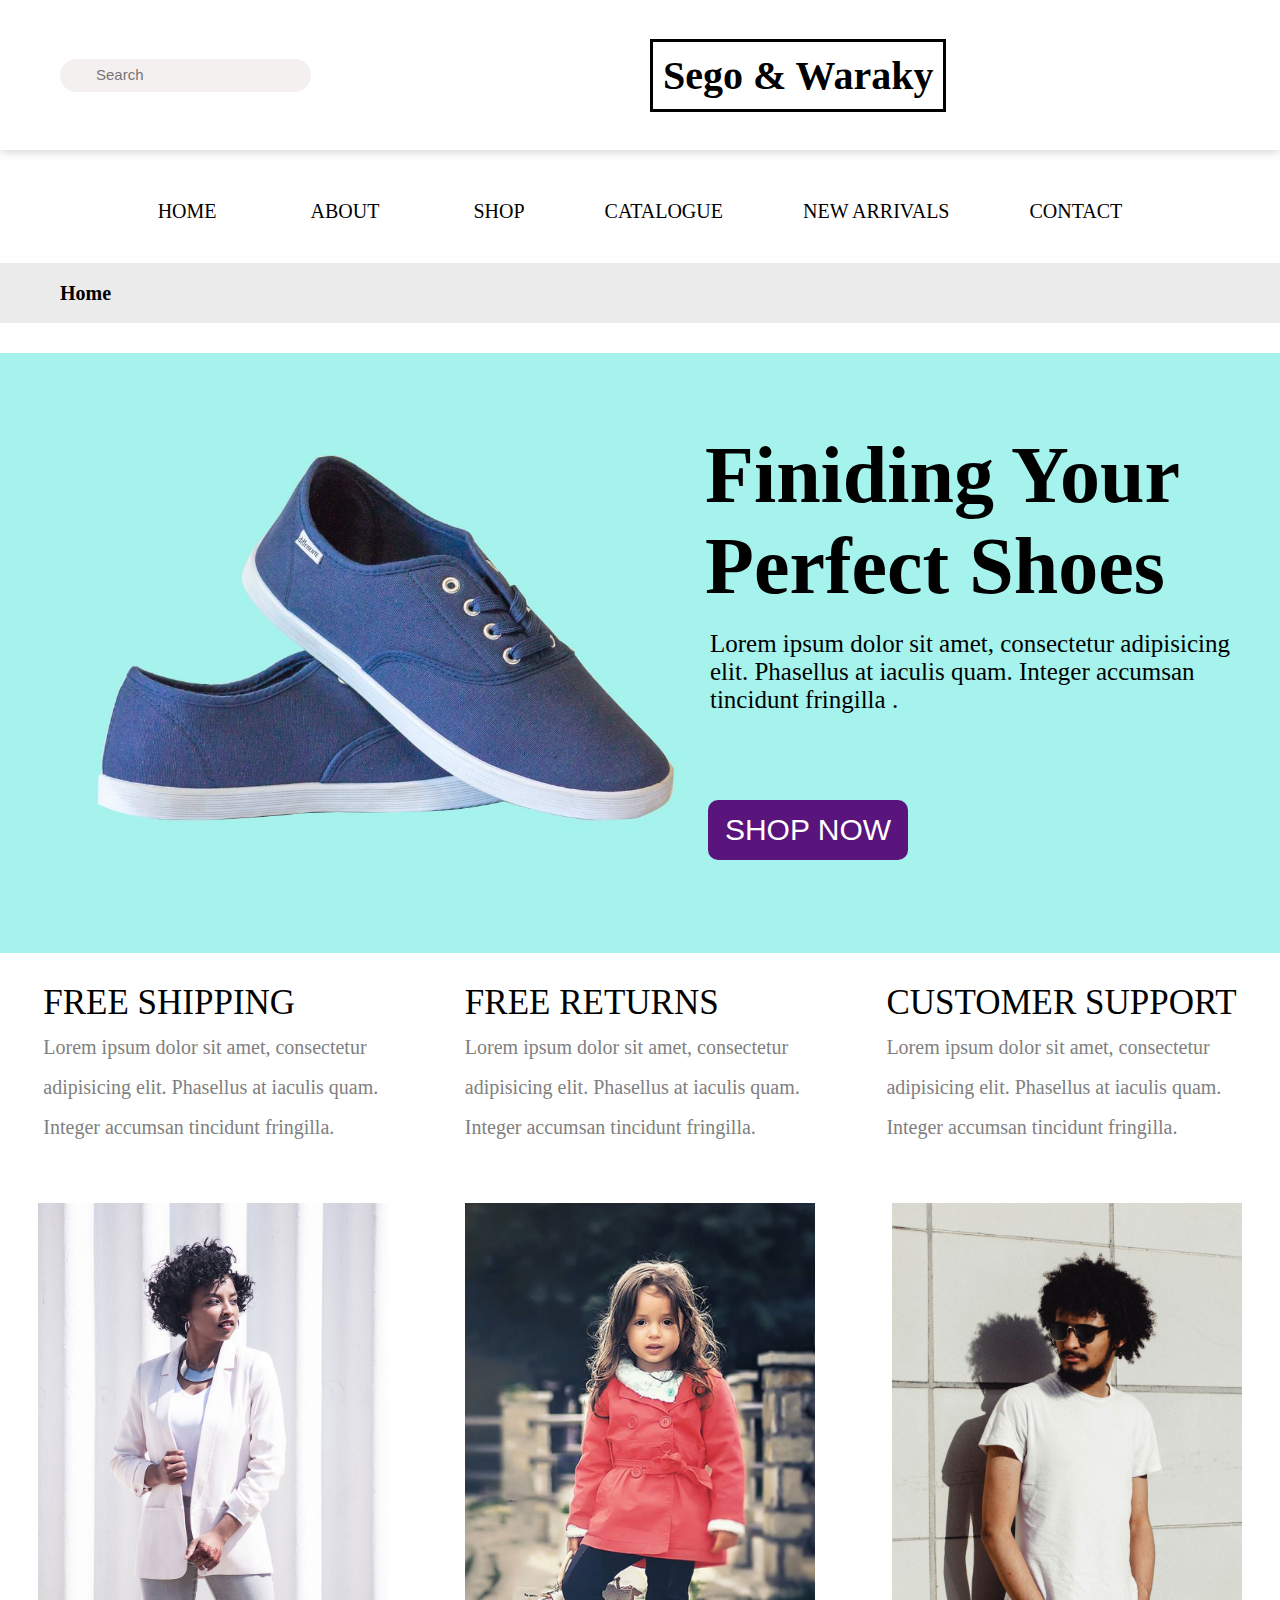
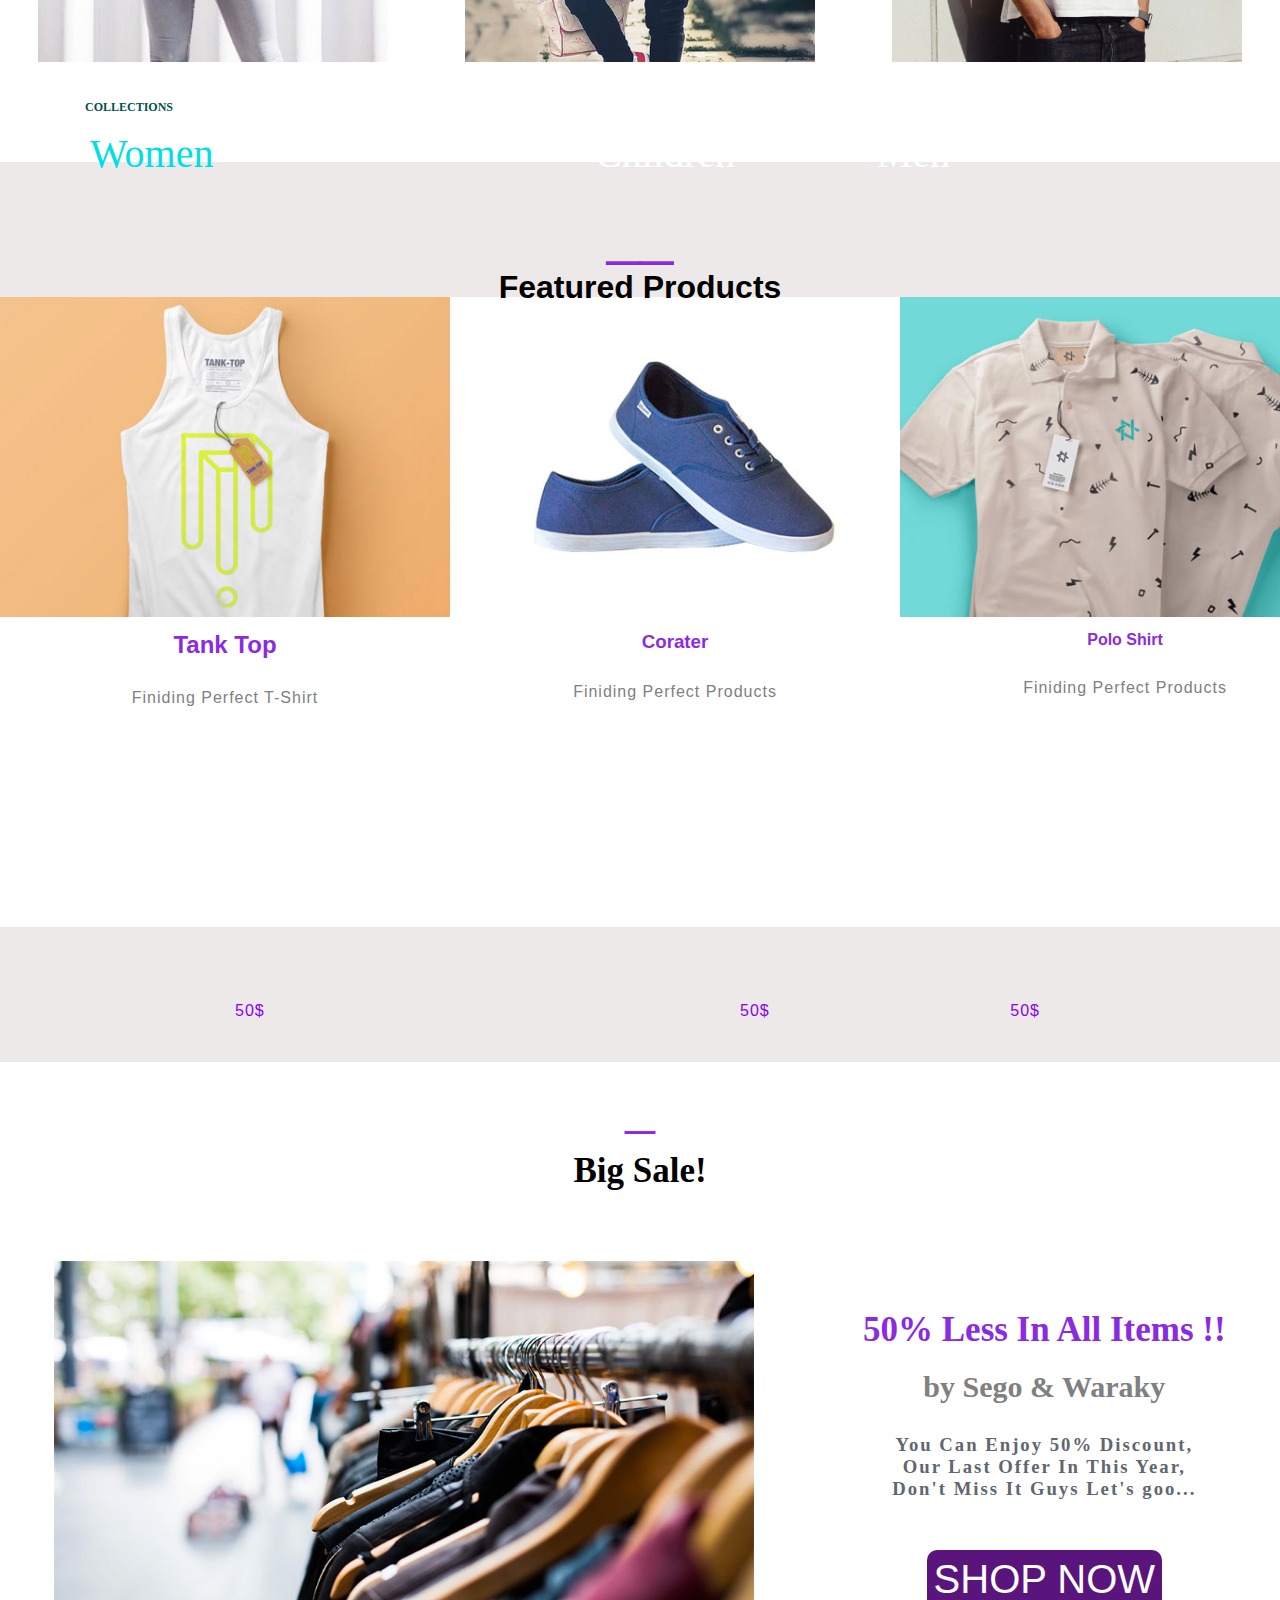
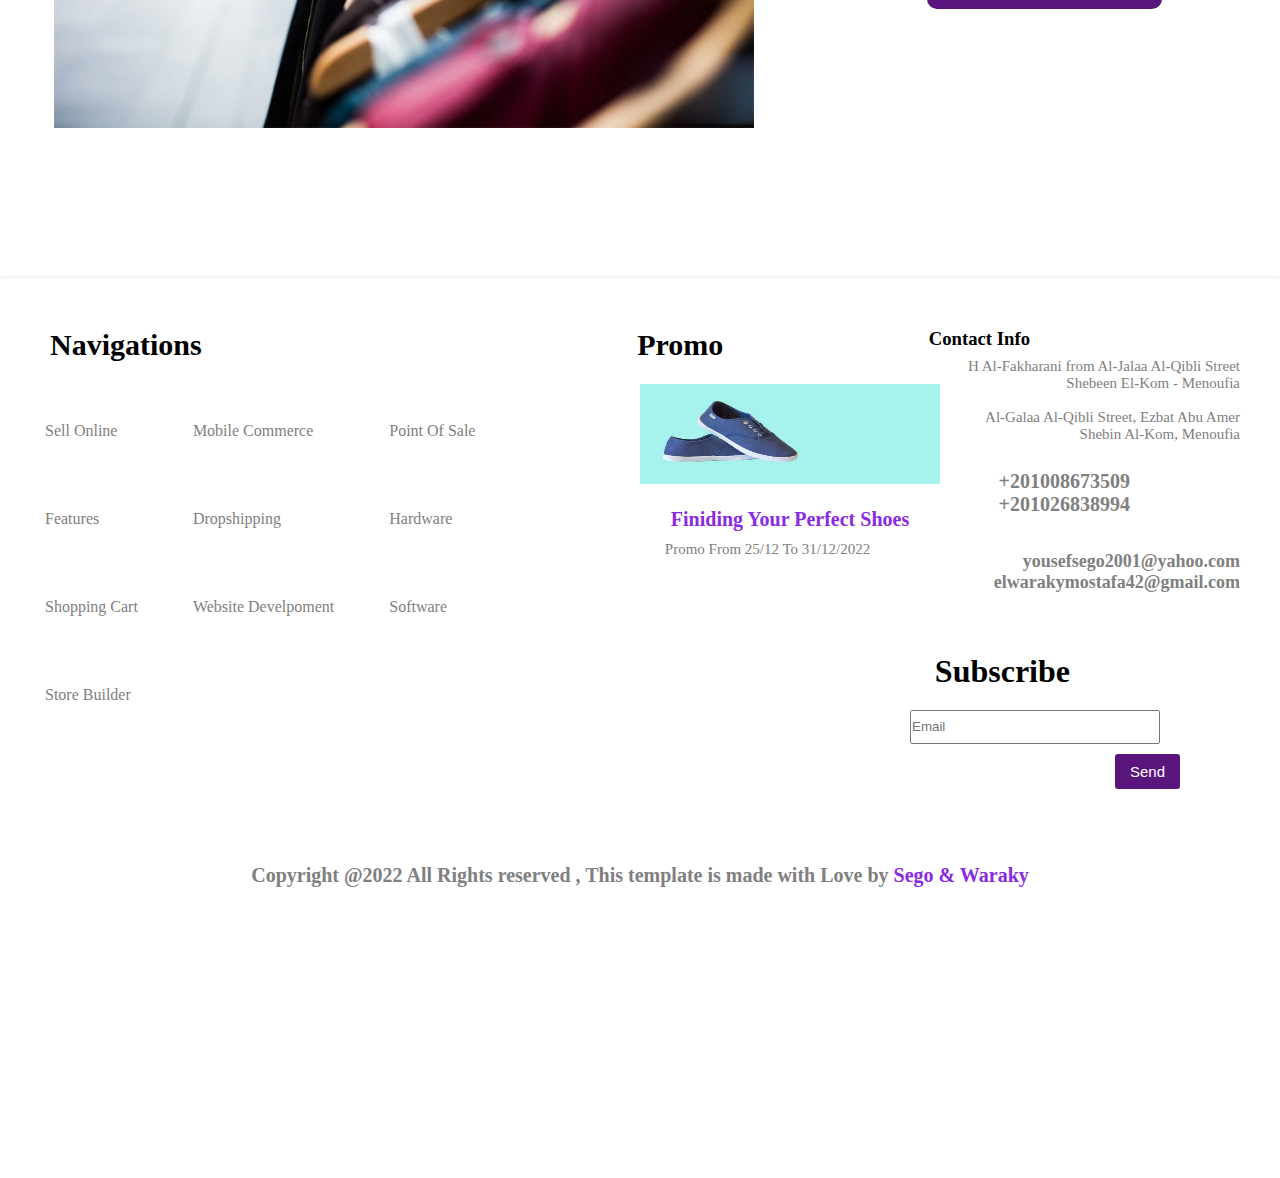
<file: index.html>
<!DOCTYPE html>
<html lang="en">
<head>
    <meta charset="UTF-8">
    <meta http-equiv="X-UA-Compatible" content="IE=edge">
    <meta name="viewport" content="width=device-width, initial-scale=1.0">
    <title>Sego & Waraky</title>

    <link rel="stylesheet" href="style10.css">

    <link rel="stylesheet" href="https://cdnjs.cloudflare.com/ajax/libs/font-awesome/6.0.0-beta2/css/all.min.css"
    integrity="sha512-YWzhKL2whUzgiheMoBFwW8CKV4qpHQAEuvilg9FAn5VJUDwKZZxkJNuGM4XkWuk94WCrrwslk8yWNGmY1EduTA=="
    crossorigin="anonymous" referrerpolicy="no-referrer" />

</head>
<body>

    <!-- Start Nav Bar -->
    <nav>
        
        <div class="lift">

            <input type="search" placeholder="Search" class="sego">
            <i class="fa-solid fa-magnifying-glass"></i>

        </div>

        <div class="mid">

           <a href="#"><h1> Sego & Waraky</h1></a>
           
        </div>

        <div class="right">

            <i class="fa-solid fa-user"></i>
            <i class="fa-regular fa-heart"></i>
            <i class="fa-solid fa-cart-shopping"></i>
        </div>
    </nav>
    <!-- End Nav Bar -->

    <!-- Start Header -->

    <header class="first">
    
            
            <a href="#" class="first1">
                <p>HOME</p>
                <i class="fa-solid fa-sort-down"></i>
                
            </a>

            <a href="About.html" class="first2">
                <p>ABOUT</p>
                <i class="fa-solid fa-sort-down"></i>
            </a>

            <a href="#">
                <p>SHOP</p>
            </a>

            <a href="#">
                <p>CATALOGUE</p>
            </a>

            <a href="#">
                <p>NEW ARRIVALS</p>
            </a>

            <a href="#">
                <p>CONTACT</p>
            </a>
        
    </header>

    <!-- End Header -->

     <!-- Start Bar -->

     <section class="bar" >
        
        <div class="bari">

         <h2 class="home">Home</h2>

        </div>
     </section>

     <!-- End Bar -->

    <!-- Start Section Two -->

        <section>

        <div class="second">

                <img src="hero_1.jpg">

                <h1>Finiding Your<br>Perfect Shoes</h1>

                <p>Lorem ipsum dolor sit amet, consectetur adipisicing
                <br>elit. Phasellus at iaculis quam. Integer accumsan
                <br>tincidunt fringilla
               .</p>

               <button>SHOP NOW</button>

        </div>
        
        </section>

    <!-- End Section Two -->

    <!-- Start Section Three -->

        <section class="third">

        <div class="third1">

            <i class="fa-solid fa-truck"></i>

            <p>FREE SHIPPING</p>

            <span>
                Lorem ipsum dolor sit amet, consectetur <br>
                adipisicing elit. Phasellus at iaculis quam. <br>
                Integer accumsan tincidunt fringilla.
            </span>   
        </div>

        <div class="third2">

            <i class="fa-solid fa-arrow-rotate-right"></i>

            <p>FREE RETURNS</p>

            <span>
                Lorem ipsum dolor sit amet, consectetur <br>
                adipisicing elit. Phasellus at iaculis quam. <br>
                Integer accumsan tincidunt fringilla.
            </span>  

        </div>

        <div class="third3">

            <i class="fa-solid fa-circle-question"></i>

            <p>CUSTOMER SUPPORT</p>

            <span>
                Lorem ipsum dolor sit amet, consectetur <br>
                adipisicing elit. Phasellus at iaculis quam. <br>
                Integer accumsan tincidunt fringilla.
            </span> 

        </div>
        
        </section>

    <!-- End Section Three -->

    <!-- Start Section Four -->

        <section class="Four">
        
        <div class="four1">
            
            <img src="women.jpg">

            <h1>COLLECTIONS</h1>

            <p>Women</p>

        </div>

        <div class="four2">

            <img src="children.jpg" >
            
            <h2>COLLECTIONS</h2>

            <p>Children</p>

            </div>

        <div class="four3">

            <img src="men.jpg">

            <h3>COLLECTIONS</h3>

            <p>Men</p>

            

        </div>

        </section>

    <!-- End Section Four -->

    <!-- Start Section Five -->

        <section class="five">
           
            <p>__</p>

            <h1>Featured Products</h1>

            <div class="five1">

                <img src="cloth_1.jpg" width="450px">

                <div class="info">

                <h2>Tank Top</h2>
    
                <p2>Finiding Perfect T-Shirt  <br> <span2>50$</span2></p2>

                </div>

            </div>
                


            <div class="five2">

                <img src="shoe_1.jpg" width="450px">

                <div class="info1">
                    <h3>Corater</h3>
    
                    <p3>Finiding Perfect Products  <br> <span3>50$</span3></p3>
                </div>

            </div>

            <div class="five3">

            <img src="cloth_2.jpg" width="450px">

            <div class="info2">
                <h4>Polo Shirt</h4>

                <p4>Finiding Perfect Products  <br> <span4>50$</span4></p4>
            </div>

            </div>

        </section>
    
    <!-- End Section Five -->

    <!-- Start Section Six -->

        <section class="six">
        <p>_</p>

        <h2>Big Sale!</h2>

        <div class="last">
            <img src="blog_1.jpg">

            <div class="last1">

            <h1>50% Less In All Items  !!</h1>

            <h2>by Sego & Waraky</h2>

            <h3>

                You Can Enjoy 50% Discount, <br> 
                Our Last Offer In This Year, <br>
                Don't Miss It Guys Let's goo...

            </h3>

            
            <a href="shop.html"><button class="last2">SHOP NOW</button></a>
            </div>

        </div>
        

        </section>

    <!-- End Section Six -->

    <!-- Start Footer -->

        <footer>
            
            <div class="footer1">
            <h1>Navigations</h1>
            <h2>Promo</h2>
            <h3>Contact Info</h3>
            </div>

           <div class="footer2">

            <ul class="footer3">
                <li>Sell Online</li>
                <li>Features</li>
                <li>Shopping Cart</li>
                <li>Store Builder</li>
            </ul>

            <ul class="footer3">
                <li>Mobile Commerce</li>
                <li>Dropshipping</li>
                <li>Website Develpoment</li>
            </ul>

            <ul class="footer3">
                <li>Point Of Sale</li>
                <li>Hardware</li>
                <li>Software</li>
            </ul>
           </div>

           <div class="footer4">
            <img src="hero_1.jpg" width="300px" height="100px">
            <h1>Finiding Your Perfect Shoes</h1>
            <p>Promo From 25/12 To 31/12/2022</p>
           </div>

           <div class="footer5">

            <i class="fa-solid fa-location-dot"></i>
            <p>
                H Al-Fakharani from Al-Jalaa Al-Qibli Street<br>
                Shebeen El-Kom - Menoufia <br>
                <br>
                Al-Galaa Al-Qibli Street, Ezbat Abu Amer <br>
                Shebin Al-Kom, Menoufia
            </p>

            <i class="fa-solid fa-phone"></i>
            <h1>
                +201008673509 <br>
                +201026838994
            </h1>
            
            <i class="fa-solid fa-envelope"></i>
            <h2>
                yousefsego2001@yahoo.com <br>
                elwarakymostafa42@gmail.com
            </h2>

           </div>

           <div class="footer6">  

            <h1>Subscribe</h1>

            <input type="seacrh" placeholder="Email">

            <button>Send</button>
            
           </div>
           
           <div class="waraky">
            <h1>Copyright @2022 All Rights reserved , This template is made with Love by <span>Sego & Waraky</span></h1>

           </div>

        </footer>

    <!-- End Footer -->

</body>
</html>
</file>
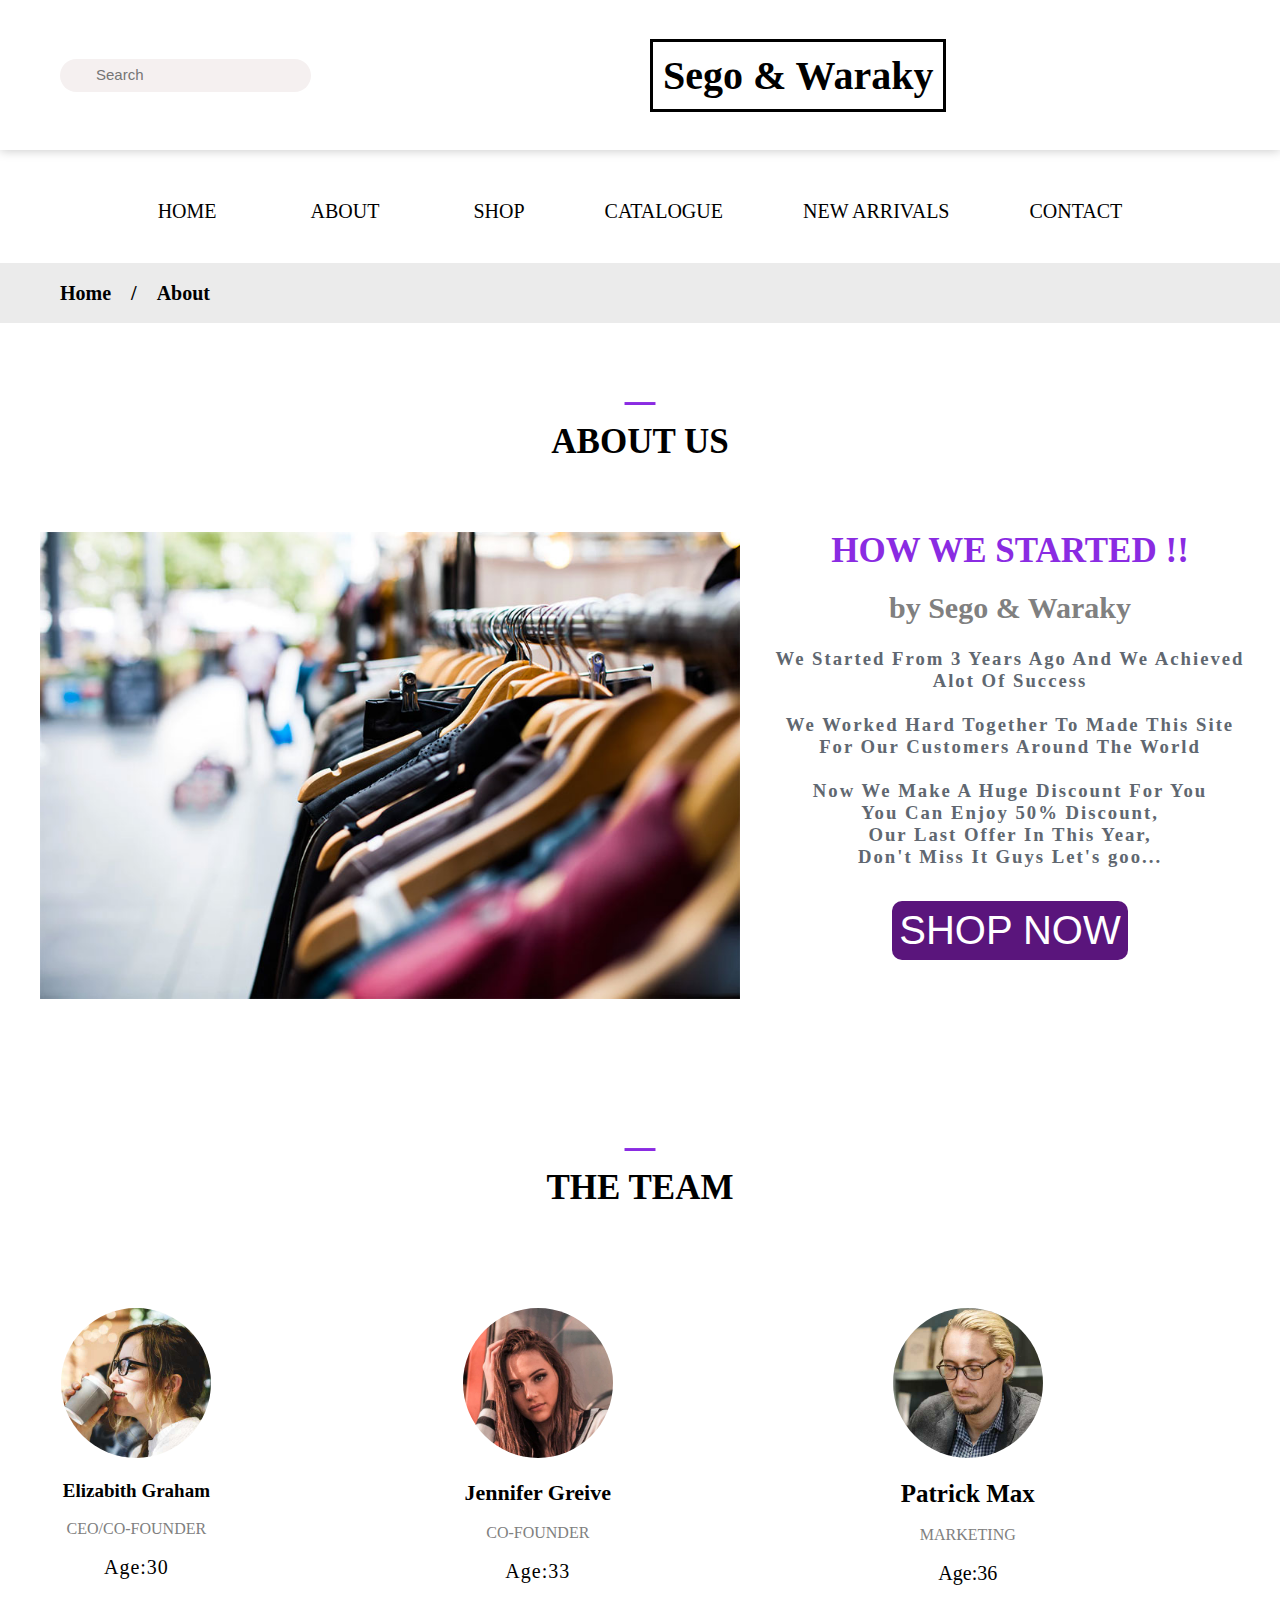
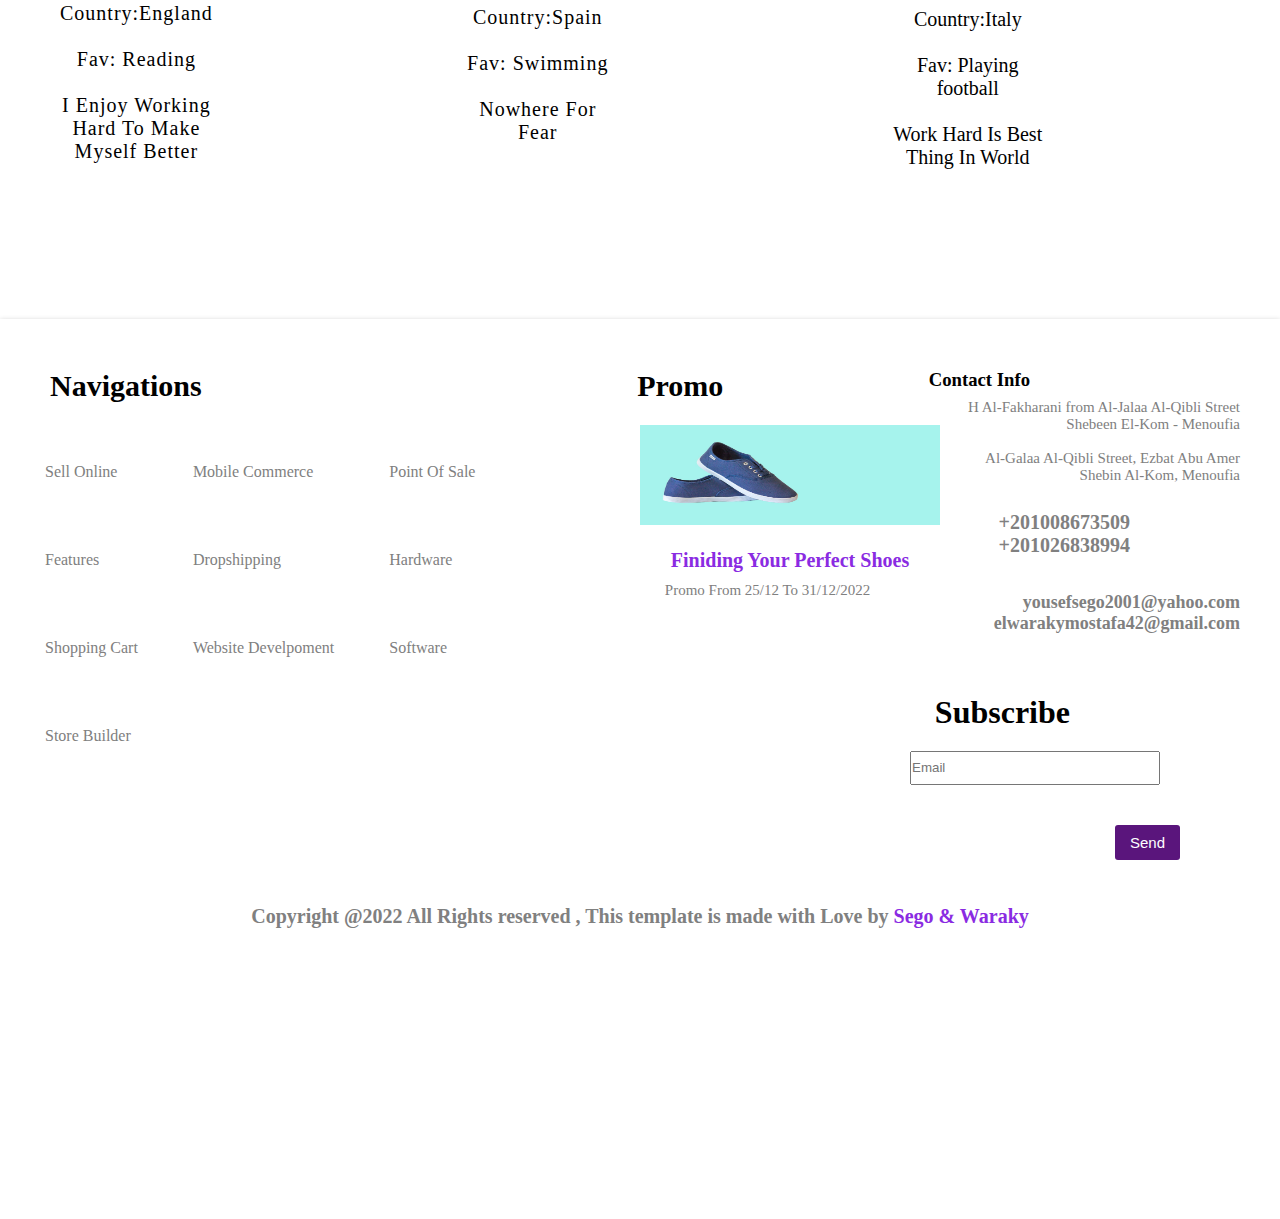
<file: About.html>
<!DOCTYPE html>
<html lang="en">
<head>
    <meta charset="UTF-8">
    <meta http-equiv="X-UA-Compatible" content="IE=edge">
    <meta name="viewport" content="width=device-width, initial-scale=1.0">
    <title>ABOUT</title>

    <link rel="stylesheet" href="style10.css">

    <link rel="stylesheet" href="https://cdnjs.cloudflare.com/ajax/libs/font-awesome/6.0.0-beta2/css/all.min.css"
    integrity="sha512-YWzhKL2whUzgiheMoBFwW8CKV4qpHQAEuvilg9FAn5VJUDwKZZxkJNuGM4XkWuk94WCrrwslk8yWNGmY1EduTA=="
    crossorigin="anonymous" referrerpolicy="no-referrer" />

</head>
<body>
    
     <!-- Start Nav Bar -->
     <nav>
        
        <div class="lift">

            <input type="search" placeholder="Search" class="sego">
            <i class="fa-solid fa-magnifying-glass"></i>

        </div>

        <div class="mid">

           <a href="#"><h1> Sego & Waraky</h1></a>
           
        </div>

        <div class="right">

            <i class="fa-solid fa-user"></i>
            <i class="fa-regular fa-heart"></i>
            <i class="fa-solid fa-cart-shopping"></i>

        </div>

     </nav>
     <!-- End Nav Bar -->

     <!-- Start Header -->

     <header class="first">
    
            
        <a href="#" class="first1">
            <p>HOME</p>
            <i class="fa-solid fa-sort-down"></i>
            
        </a>

        <a href="About.html" class="first2">
            <p>ABOUT</p>
            <i class="fa-solid fa-sort-down"></i>
        </a>

        <a href="#">
            <p>SHOP</p>
        </a>

        <a href="#">
            <p>CATALOGUE</p>
        </a>

        <a href="#">
            <p>NEW ARRIVALS</p>
        </a>

        <a href="#">
            <p>CONTACT</p>
        </a>
    
     </header>

     <!-- End Header -->

     <!-- Start Bar -->

     <section class="bar" >
        <div class="bari">
         <h2 class="home">Home</h2>
        <h2>/</h2>
        <h2>About</h2>
        </div>
     </section>

     <!-- End Bar -->

      <!-- Start Section one -->

        <section class="about1">
        <p>_</p>

        <h2>ABOUT US</h2>

        <div class="about2">
            <img src="blog_1.jpg">

            <div class="about3">

            <h1>HOW WE STARTED !!</h1>

            <h2>by Sego & Waraky</h2>

            <h3>                                    
                We Started From 3 Years Ago And We Achieved Alot Of Success <br>
                <br>
                We Worked Hard Together To Made This Site For Our Customers Around The World <br>
                <br>
                Now We Make A Huge Discount For You <br>
                You Can Enjoy 50% Discount, <br> 
                Our Last Offer In This Year, <br>
                Don't Miss It Guys Let's goo...

            </h3>

            
            <a href="shop.html"><button class="about4">SHOP NOW</button></a>
            </div>

        </div>
        

        </section>

      <!-- End Section one -->

    <!-- Start Section Two -->

        <section>

            <div class="Team1">
                <p>_</p>

               <h2>THE TEAM</h2>
            </div>
            
            <div class="Team">

            <div class="women1">
                <img src="person_1.jpg" >
                <br>
                <br>
                <h1>Elizabith Graham</h1>
                <br>
                <span>CEO/CO-FOUNDER</span>
                <br>
                <br>
                <p>
                      Age:30 
                    <br>
                    <br>
                      Country:England 
                    <br>
                    <br>
                      Fav: Reading 
                    <br>
                    <br>
                    I Enjoy Working Hard To Make Myself Better
                </p>
            </div>

            <div class="women2">
                <img src="person_2.jpg" >
                <br>
                <br>
                <h2>Jennifer Greive</h2>
                <br>
                <span1>CO-FOUNDER</span1> 
                <br>
                <br>
                <p1>
                    Age:33
                  <br>
                  <br>
                    Country:Spain
                  <br>
                  <br>
                    Fav: Swimming
                  <br>
                  <br>
                 Nowhere For Fear
              </p1>
            </div>

            <div class="man1">
                <img src="person_3.jpg" >
                <br>
                <br>
                <h3>Patrick Max</h3>
                <br>
                <span2>MARKETING</span2>
                <br>
                <br>
                <p2>
                    Age:36
                  <br>
                  <br>
                    Country:Italy 
                  <br>
                  <br>
                    Fav: Playing football 
                  <br>
                  <br>
                  Work Hard Is Best Thing In World
              </p2>
            </div>

            <div class="man2">
                <img src="person_4.jpg" >
                <br>
                <br>
                <h4>Mike Coolbert</h4>
                <br>
                <span3>SALES MANAGER</span3>
                <br>
                <br>
                <p3>
                    Age:28
                  <br>
                  <br>
                    Country:Portugal 
                  <br>
                  <br>
                    Fav: Golf 
                  <br>
                  <br>
                  Sales Make Our Brain Stroger
              </p3>
            </div>

            </div>
        </section>

    <!-- End Section Two -->

    <!-- Start Footer -->

      <footer>
        <div class="footer1">
        <h1>Navigations</h1>
        <h2>Promo</h2>
        <h3>Contact Info</h3>
        </div>

       <div class="footer2">

        <ul class="footer3">
            <li>Sell Online</li>
            <li>Features</li>
            <li>Shopping Cart</li>
            <li>Store Builder</li>
        </ul>

        <ul class="footer3">
            <li>Mobile Commerce</li>
            <li>Dropshipping</li>
            <li>Website Develpoment</li>
        </ul>

        <ul class="footer3">
            <li>Point Of Sale</li>
            <li>Hardware</li>
            <li>Software</li>
        </ul>
       </div>

       <div class="footer4">
        <img src="hero_1.jpg" width="300px" height="100px">
        <h1>Finiding Your Perfect Shoes</h1>
        <p>Promo From 25/12 To 31/12/2022</p>
       </div>

       <div class="footer5">

        <i class="fa-solid fa-location-dot"></i>
        <p>
            H Al-Fakharani from Al-Jalaa Al-Qibli Street<br>
            Shebeen El-Kom - Menoufia <br>
            <br>
            Al-Galaa Al-Qibli Street, Ezbat Abu Amer <br>
            Shebin Al-Kom, Menoufia
        </p>

        <i class="fa-solid fa-phone"></i>
        <h1>
            +201008673509 <br>
            +201026838994
        </h1>
        
        <i class="fa-solid fa-envelope"></i>
        <h2>
            yousefsego2001@yahoo.com <br>
            elwarakymostafa42@gmail.com
        </h2>

       </div>

       <div class="footer6">  

        <h1>Subscribe</h1>

        <input type="seacrh" placeholder="Email">

        <button class="btn1">Send</button>
        
       </div>
       
       <div class="waraky">
        <h1>Copyright @2022 All Rights reserved , This template is made with Love by <span>Sego & Waraky</span></h1>

       </div>

      </footer>

    <!-- End Footer -->

</body>
</html>
</file>
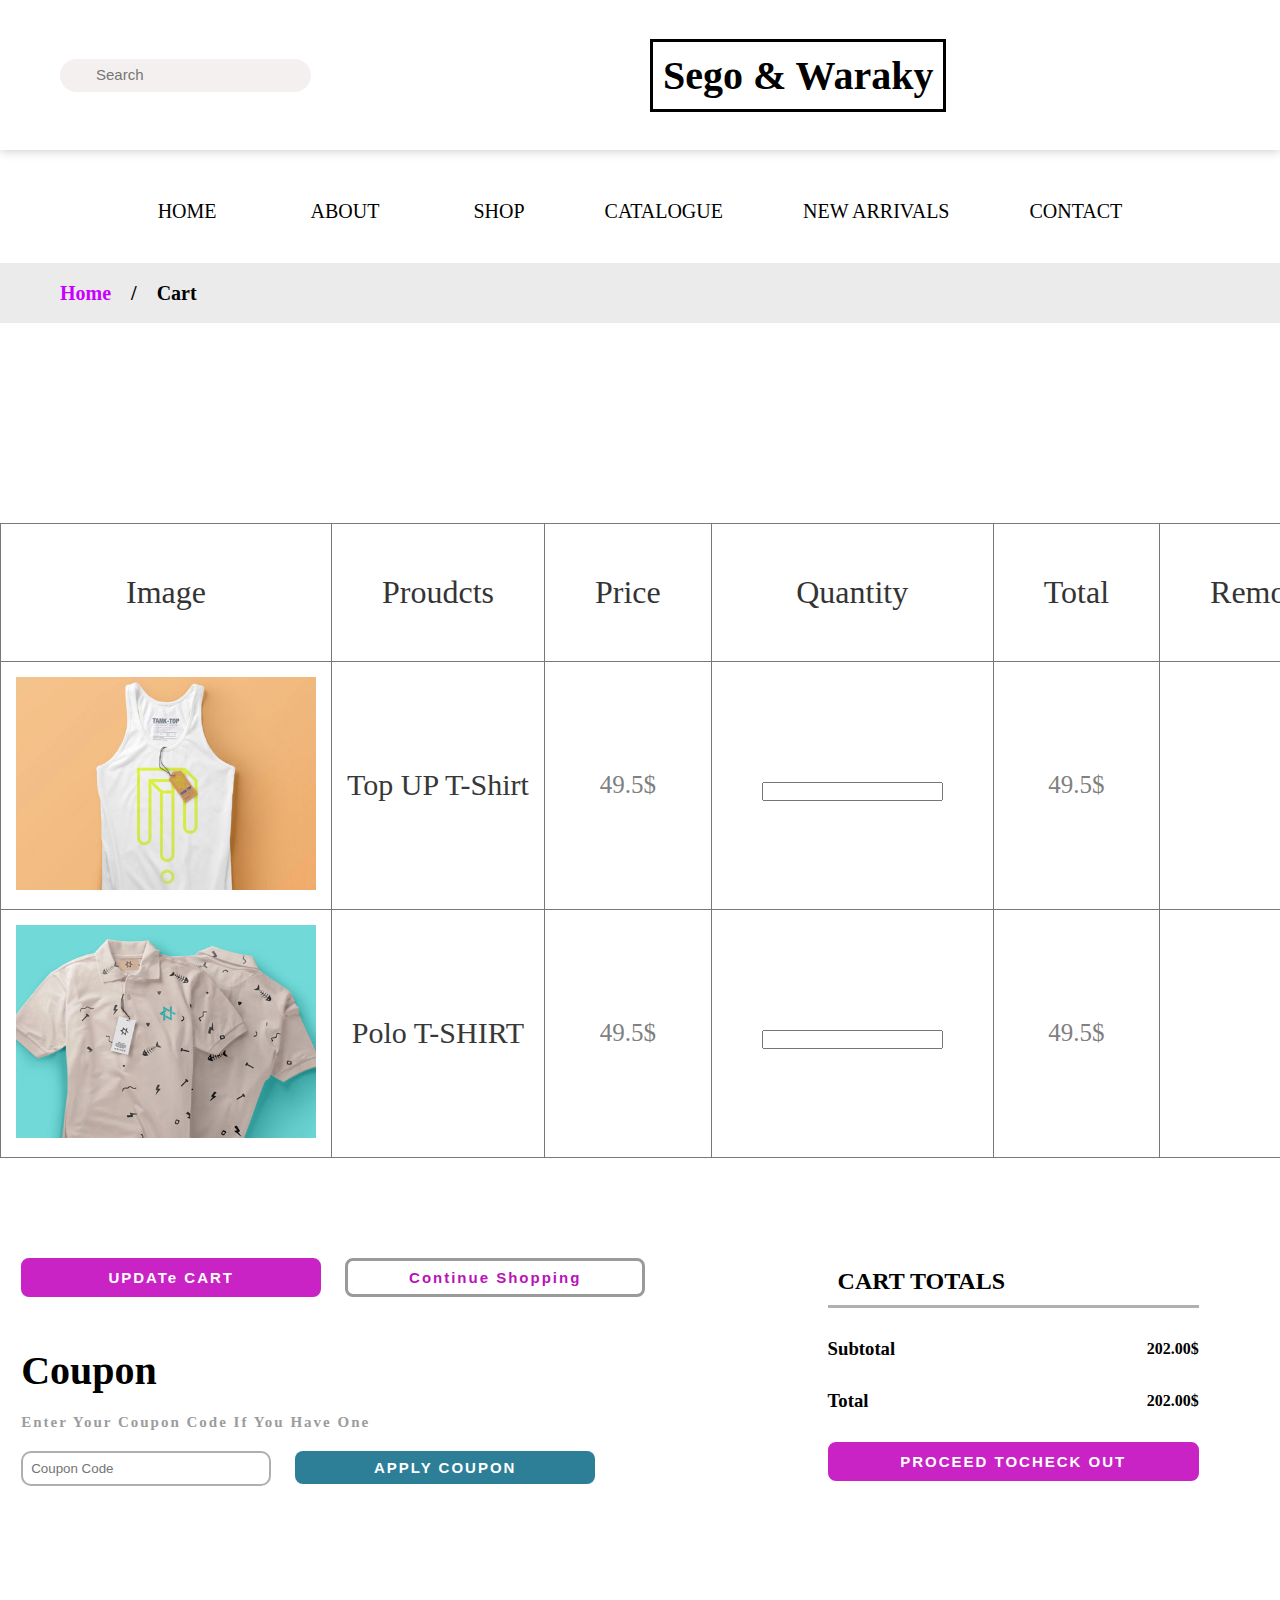
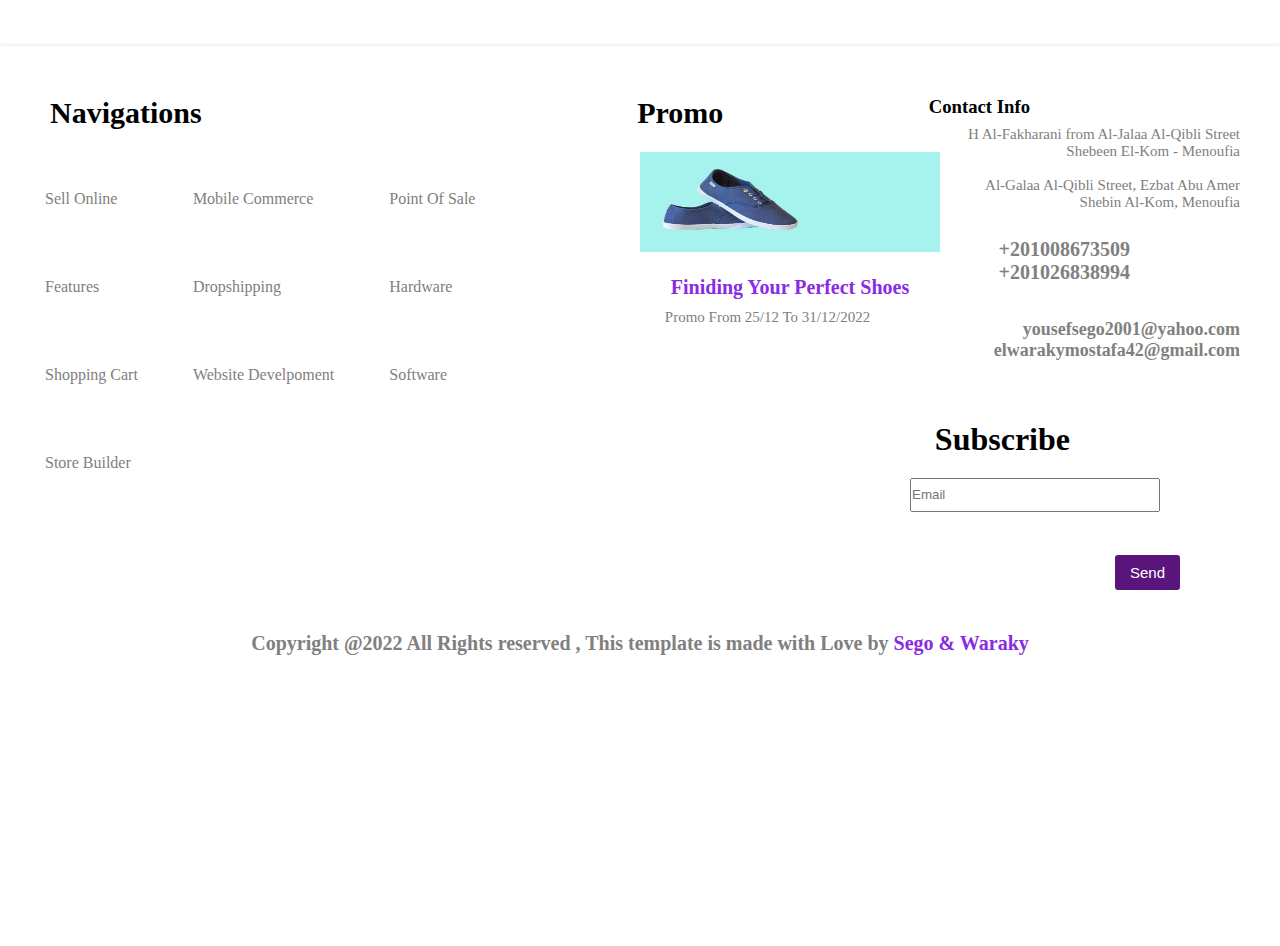
<file: Cart.html>
<!DOCTYPE html>
<html lang="en">
<head>
    <meta charset="UTF-8">
    <meta http-equiv="X-UA-Compatible" content="IE=edge">
    <meta name="viewport" content="width=device-width, initial-scale=1.0">
    
    <link rel="stylesheet" href="https://cdnjs.cloudflare.com/ajax/libs/font-awesome/6.0.0-beta2/css/all.min.css"
    integrity="sha512-YWzhKL2whUzgiheMoBFwW8CKV4qpHQAEuvilg9FAn5VJUDwKZZxkJNuGM4XkWuk94WCrrwslk8yWNGmY1EduTA=="
    crossorigin="anonymous" referrerpolicy="no-referrer" />  

    <link rel="stylesheet" href="Cart.css">

    <title>Sego&Waraky</title>

</head>
<body>
    <!-- Start Nav Bar -->
    <nav>
        
        <div class="lift">

            <input type="search" placeholder="Search" class="sego">
            <i class="fa-solid fa-magnifying-glass"></i>

        </div>

        <div class="mid">

           <a href="#"><h1> Sego & Waraky</h1></a>
           
        </div>

        <div class="right">

            <i class="fa-solid fa-user"></i>
            <i class="fa-regular fa-heart"></i>
            <i class="fa-solid fa-cart-shopping"></i>
        </div>
    </nav>
    <!-- End Nav Bar -->

    <!-- Start Header -->

    <header class="first">
    
            
            <a href="#" class="first1">
                <p>HOME</p>
                <i class="fa-solid fa-sort-down"></i>
                
            </a>

            <a href="About.html" class="first2">
                <p>ABOUT</p>
                <i class="fa-solid fa-sort-down"></i>
            </a>

            <a href="#">
                <p>SHOP</p>
            </a>

            <a href="#">
                <p>CATALOGUE</p>
            </a>

            <a href="#">
                <p>NEW ARRIVALS</p>
            </a>

            <a href="#">
                <p>CONTACT</p>
            </a>
        
    </header>

    <!-- End Header -->
    <section class="bar" >
        <div class="bari">
         <h2 class="home">Home</h2>
        <h2>/</h2>
        <h2>Cart</h2>
        </div>
    </section>
    <!-- start table -->
    <dir>
        
    </dir>

    <table>
        <tr>
            <td class="mo">Image</td>
            <td class="mo">Proudcts</td>
            <td class="mo">Price</td>
            <td class="mo">Quantity</td>
            <td class="mo">Total</td>
            <td class="mo">Remove</td>
        </tr>
        <tr>
            <td class="I1"><img style="width: 300px;" src="cloth_1.jpg" alt=""></td>
            <td class="I2">Top UP T-Shirt</td>
            <td class="I3">49.5$</td>
            <td class="mo"><input type="number" id="points" name="points" step="1"></td>
            <td class="I3">49.5$</td>
            <td class="I4"><i class="fa-solid fa-xmark"></i></td>
        </tr>
        <tr>
            <td class="I1"><img style="width: 300px;" src="cloth_2.jpg" alt=""></td>
            <td class="I2">Polo T-SHIRT</td>
            <td class="I3">49.5$</td>
            <td class="mo"><input type="number" id="points" name="points" step="1"></td>
            <td class="I3">49.5$</td>
            <td class="I4"><i class="fa-solid fa-xmark"></i></td>
        </tr>
        
      </table>
      
      <section class="process">
        <div class="pro1">
            <button class="up">UPDATe CART</button>
            <button class="con">Continue Shopping</button>
            <div class="inf8">
                <h1>Coupon</h1>
                <p>Enter Your Coupon Code If You Have One </p>
            </div>
            <div class="coupon" >
                <input placeholder="Coupon Code" type="text">
                <button class="sub">APPLY COUPON</button>
                
            </div>
        </div>
        <div class="leftpro">
            <div class="info22">
                <h2>CART TOTALS</h2>
            </div>
            <div class="subtotl">
                <h3>Subtotal</h3>
                <h4>202.00$</h4>
            </div>
            <div class="subtotl">
                <h3>Total</h3>
                <h4>202.00$</h4>
            </div>
            <div class="checkout">
               <a href="Checkout.html"><button class="upp"> PROCEED TOCHECK OUT</button></a> 
            </div>
        </div>
      </section>
      <!-- Start Footer -->

    <footer>
        <div class="footer1">
        <h1>Navigations</h1>
        <h2>Promo</h2>
        <h3>Contact Info</h3>
        </div>

       <div class="footer2">

        <ul class="footer3">
            <li>Sell Online</li>
            <li>Features</li>
            <li>Shopping Cart</li>
            <li>Store Builder</li>
        </ul>

        <ul class="footer3">
            <li>Mobile Commerce</li>
            <li>Dropshipping</li>
            <li>Website Develpoment</li>
        </ul>

        <ul class="footer3">
            <li>Point Of Sale</li>
            <li>Hardware</li>
            <li>Software</li>
        </ul>
       </div>

       <div class="footer4">
        <img src="hero_1.jpg" width="300px" height="100px">
        <h1>Finiding Your Perfect Shoes</h1>
        <p>Promo From 25/12 To 31/12/2022</p>
       </div>

       <div class="footer5">

        <i class="fa-solid fa-location-dot"></i>
        <p>
            H Al-Fakharani from Al-Jalaa Al-Qibli Street<br>
            Shebeen El-Kom - Menoufia <br>
            <br>
            Al-Galaa Al-Qibli Street, Ezbat Abu Amer <br>
            Shebin Al-Kom, Menoufia
        </p>

        <i class="fa-solid fa-phone"></i>
        <h1>
            +201008673509 <br>
            +201026838994
        </h1>
        
        <i class="fa-solid fa-envelope"></i>
        <h2>
            yousefsego2001@yahoo.com <br>
            elwarakymostafa42@gmail.com
        </h2>

       </div>

       <div class="footer6">  

        <h1>Subscribe</h1>

        <input type="seacrh" placeholder="Email">

        <button>Send</button>
        
       </div>
       
       <div class="waraky">
        <h1>Copyright @2022 All Rights reserved , This template is made with Love by <span>Sego & Waraky</span></h1>

       </div>

</footer>

<!-- End Footer -->
</body>
</html>
</file>
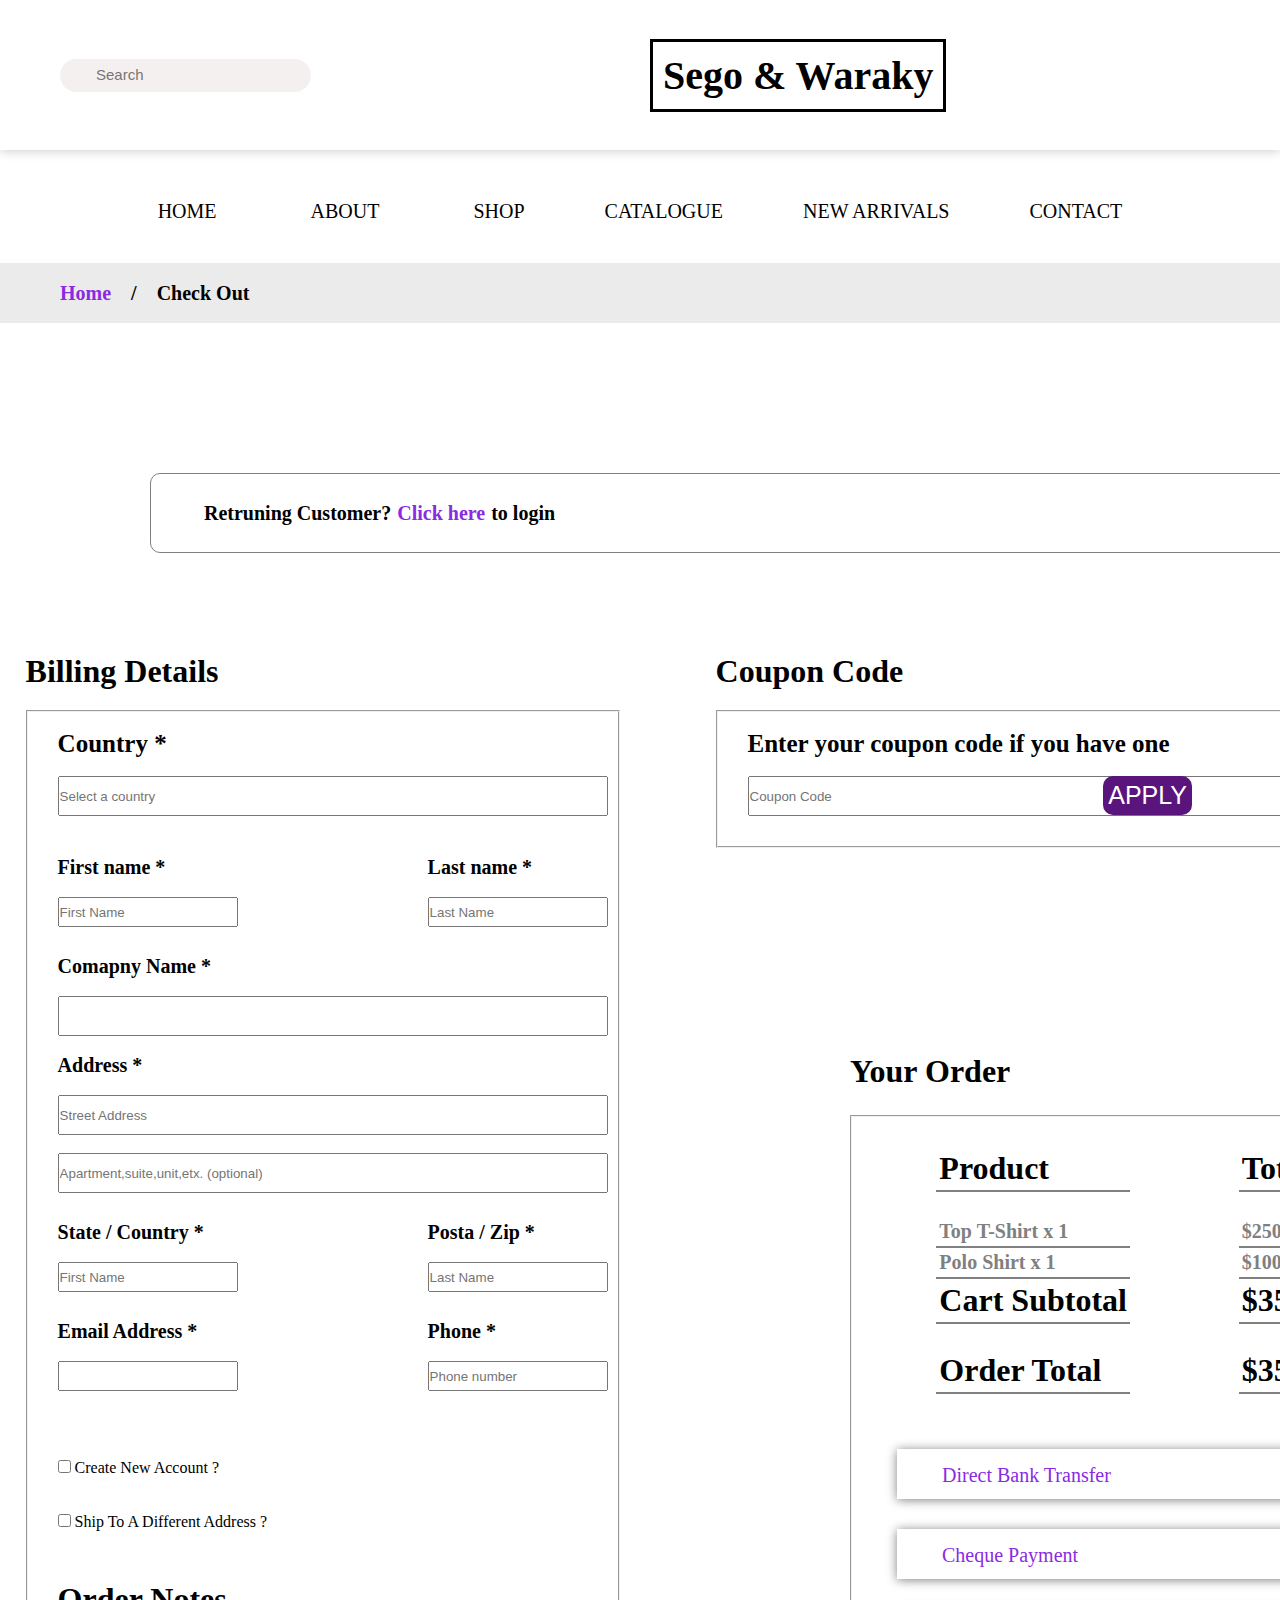
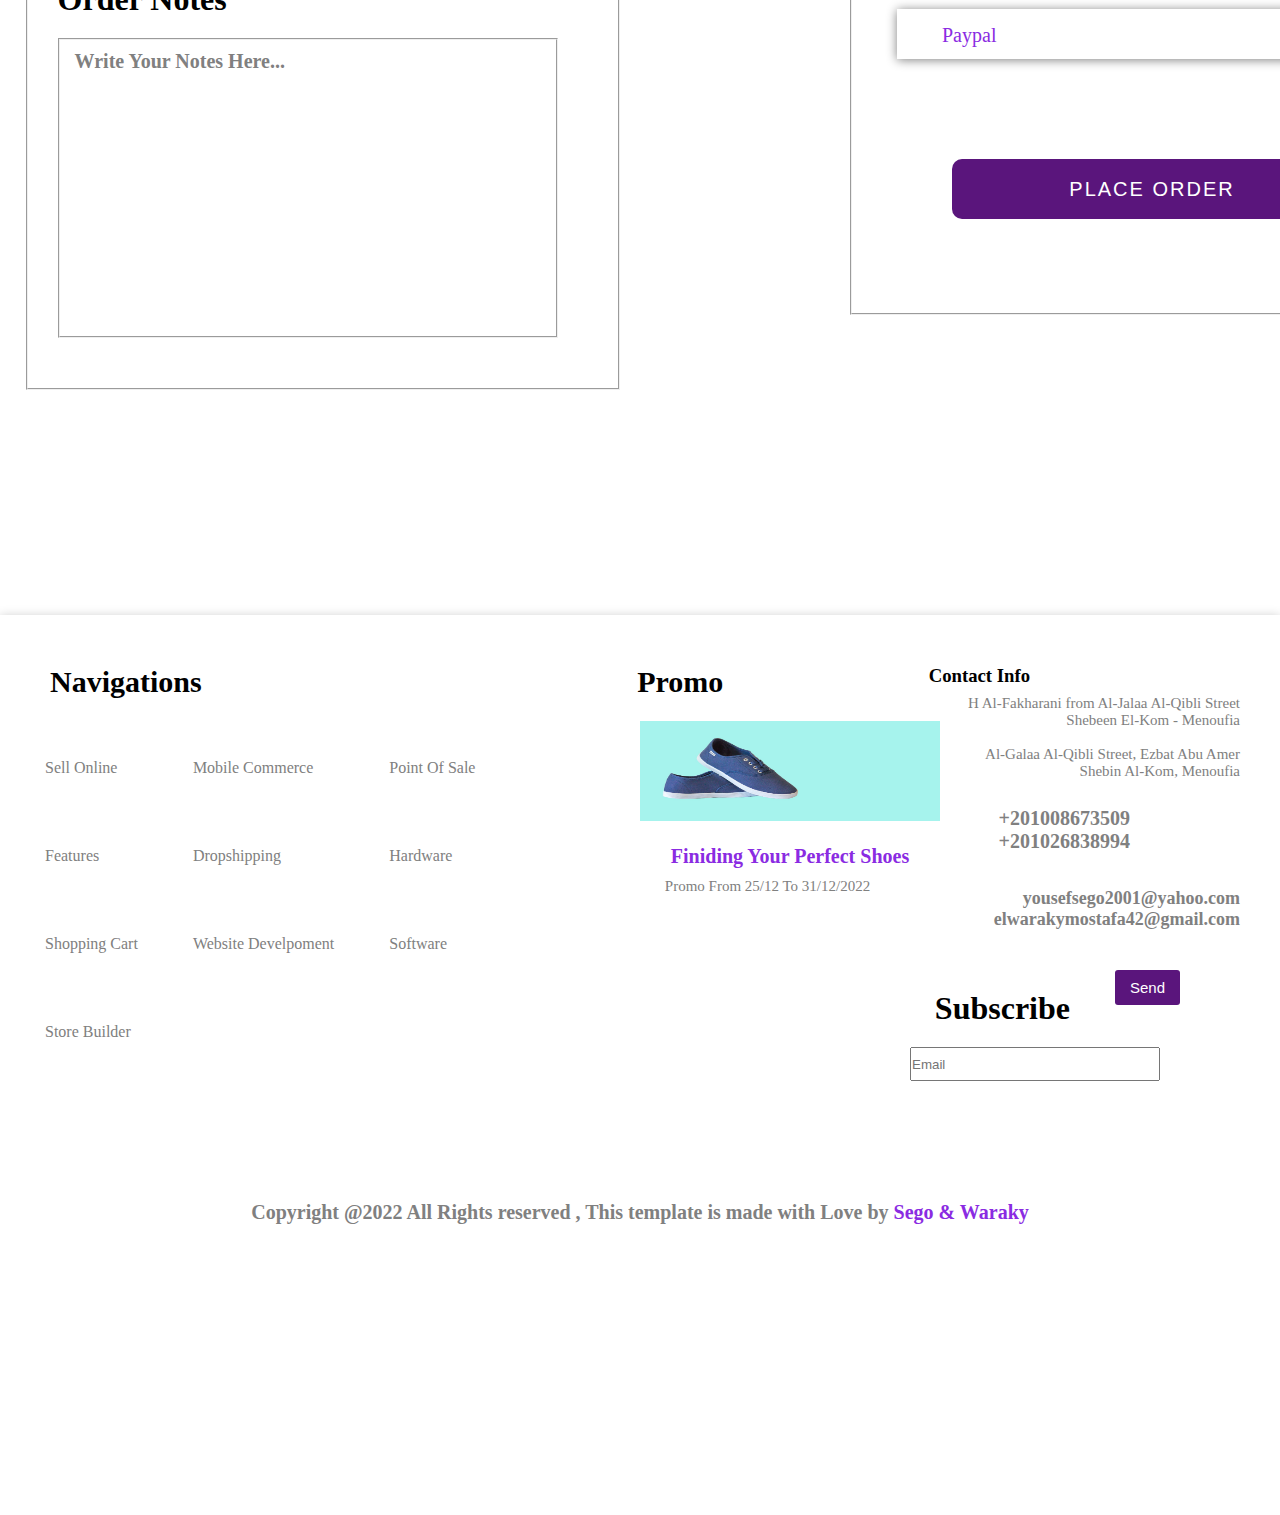
<file: Checkout.html>
<!DOCTYPE html>
<html lang="en">
<head>
    <meta charset="UTF-8">
    <meta http-equiv="X-UA-Compatible" content="IE=edge">
    <meta name="viewport" content="width=device-width, initial-scale=1.0">

    <link rel="stylesheet" href="style1.css">

    <link rel="stylesheet" href="https://cdnjs.cloudflare.com/ajax/libs/font-awesome/6.0.0-beta2/css/all.min.css"
    integrity="sha512-YWzhKL2whUzgiheMoBFwW8CKV4qpHQAEuvilg9FAn5VJUDwKZZxkJNuGM4XkWuk94WCrrwslk8yWNGmY1EduTA=="
    crossorigin="anonymous" referrerpolicy="no-referrer" />
    
    <title>Checkout</title>

</head>
<body>

        <!-- Start Nav Bar -->
            <nav>
        
        <div class="lift">

            <input type="search" placeholder="Search" class="sego">
            <i class="fa-solid fa-magnifying-glass"></i>

        </div>

        <div class="mid">

           <a href="#"><h1> Sego & Waraky</h1></a>
           
        </div>

        <div class="right">

            <i class="fa-solid fa-user"></i>
            <i class="fa-regular fa-heart"></i>
            <i class="fa-solid fa-cart-shopping"></i>
        </div>
            </nav>
        <!-- End Nav Bar -->

        <!-- Start Header -->

            <header class="first">
    
            
            <a href="#" class="first1">
                <p>HOME</p>
                <i class="fa-solid fa-sort-down"></i>
                
            </a>

            <a href="About.html" class="first2">
                <p>ABOUT</p>
                <i class="fa-solid fa-sort-down"></i>
            </a>

            <a href="#">
                <p>SHOP</p>
            </a>

            <a href="#">
                <p>CATALOGUE</p>
            </a>

            <a href="#">
                <p>NEW ARRIVALS</p>
            </a>

            <a href="#">
                <p>CONTACT</p>
            </a>
        
            </header>

        <!-- End Header -->

        <!-- Start Section One -->
        
            <section class="bar" >
        <div class="bari">
         <h2 class="home">Home</h2>
        <h2>/</h2>
        <h2>Check Out</h2>
        </div>
            </section>

        <!-- End Section One -->

        <!-- Start Section Two -->

            <section class="bar2">
            <div class="barii">
                <h2 >Retruning Customer?</h2>
                <h2 class="return">Click here</h2>
                <h2>to login</h2>

            </div>
            </section>

        <!-- End Section Two -->

            <section class="bar3">

            <div class="sego10">

                <form action="Billing Details">

                    <h1>Billing Details</h1>

                    <fieldset>

                        <div class="country1">
                        
                        <br>
                        <label>Country *</label><br>
                        <br>
                        <input type="text" placeholder="Select a country"><br>

                        </div>

                        <div class="joo">

                            <div class="joo1">
                                <label for="fname">First name *</label><br>
                                <br>
                                <input type="text" placeholder= "First Name"><br>
                                <br>
                            </div>

                            <div class="joo2">
                                <label for="lname">Last name *</label><br>
                                <br>
                                <input type="text" placeholder= "Last Name"><br>
                                 <br>
                            </div>
                        </div>

                        <div class="joo3">
                            <label for="lname">Comapny Name *</label>
                            <br>
                            <br>
                            <input type="text">
                            <br>
                            <br>
                        </div>

                        <div class="joo4">
                            <label for="lname">Address *</label>
                            <br>
                            <br>
                            <input type="text" placeholder="Street Address">
                            <br>
                            <br>
                            <input type="text" placeholder="Apartment,suite,unit,etx. (optional)">
                            <br>
                            <br>
                        </div>

                        <div class="joo5">

                            <div class="joo6">
                                <label for="fname">State / Country *</label><br>
                                <br>
                                <input type="text" placeholder= "First Name"><br>
                                <br>
                            </div>

                            <div class="joo7">
                                <label for="lname">Posta / Zip *</label><br>
                                <br>
                                <input type="text" placeholder= "Last Name"><br>
                                 <br>
                            </div>
                        </div>

                        <div class="joo8">

                            <div class="joo9">
                                <label for="fname">Email Address *</label><br>
                                <br>
                                <input type="text"><br>
                                <br>
                            </div>

                            <div class="joo10">
                                <label for="lname">Phone *</label><br>
                                <br>
                                <input type="text" placeholder= "Phone number"><br>
                                 <br>
                            </div>
                        </div>

                        <div class="joo11">
                            <input type="checkbox">
                            <label>Create New Account ?</label>
                            <br>
                            <br>
                            <br>
                            <input type="checkbox" >
                            <label >Ship To A Different Address ?</label><br>
                        </div>

                        <div class="joo12">
                            <h1>Order Notes</h1>
                            <fieldset class="joo13">
                                <h2>Write Your Notes Here...</h2>
                            </fieldset>
                        </div>

                    </fieldset>

                </form>
            </div>

            <div class="sego20">

                <form action="">

                    <h1>Coupon Code</h1>

                    <fieldset>

                        <div class="code">
                        
                            <br>
                            <label>Enter your coupon code if you have one</label><br>
                            <br>
                            <input type="text" placeholder="Coupon Code">
                            <button>APPLY</button>

                            </div>
                    </fieldset>

                </form>
            </div>
            

            </section>

        <!-- Start Section Three -->

            <section class="order">

            <h1>Your Order</h1>

            <fieldset class="lol1">

            <div class="lol">

                <div class="rights">

                    <h1>Product</h1>
                    <h4>Top T-Shirt  x  1</h4>
                    <h3>Polo Shirt  x  1</h3>
                    <h1>Cart Subtotal</h1>
                    <h1>Order Total</h1>

                </div>

                <div class="lefts">

                    <h1>Total</h1>
                    <h4>$250.00</h4>
                    <h3>$100.00</h3>
                    <h1>$350.00</h1>
                    <h1>$350.00</h1>

                </div>

                
            </div>

            <div class="lol3">
                <p>Direct Bank Transfer</p>
            </div>

            <div class="lol4">
                <p>Cheque Payment</p>
            </div>

            <div class="lol5">
                <p>Paypal</p>
            </div>

            <div class="lol6">
               <a href="Thankyou.html" target="_blank"><button>PLACE ORDER</button></a> 
            </div>
                
            </fieldset>

            </section>

        <!-- End Section Three -->

        <!-- Start Footer -->

            <footer>
            <div class="footer1">
            <h1>Navigations</h1>
            <h2>Promo</h2>
            <h3>Contact Info</h3>
            </div>

           <div class="footer2">

            <ul class="footer3">
                <li>Sell Online</li>
                <li>Features</li>
                <li>Shopping Cart</li>
                <li>Store Builder</li>
            </ul>

            <ul class="footer3">
                <li>Mobile Commerce</li>
                <li>Dropshipping</li>
                <li>Website Develpoment</li>
            </ul>

            <ul class="footer3">
                <li>Point Of Sale</li>
                <li>Hardware</li>
                <li>Software</li>
            </ul>
           </div>

           <div class="footer4">
            <img src="hero_1.jpg" width="300px" height="100px">
            <h1>Finiding Your Perfect Shoes</h1>
            <p>Promo From 25/12 To 31/12/2022</p>
           </div>

           <div class="footer5">

            <i class="fa-solid fa-location-dot"></i>
            <p>
                H Al-Fakharani from Al-Jalaa Al-Qibli Street<br>
                Shebeen El-Kom - Menoufia <br>
                <br>
                Al-Galaa Al-Qibli Street, Ezbat Abu Amer <br>
                Shebin Al-Kom, Menoufia
            </p>

            <i class="fa-solid fa-phone"></i>
            <h1>
                +201008673509 <br>
                +201026838994
            </h1>
            
            <i class="fa-solid fa-envelope"></i>
            <h2>
                yousefsego2001@yahoo.com <br>
                elwarakymostafa42@gmail.com
            </h2>

           </div>

           <div class="footer6">  

            <h1>Subscribe</h1>

            <input type="seacrh" placeholder="Email">

            <button>Send</button>
            
           </div>
           
           <div class="waraky">
            <h1>Copyright @2022 All Rights reserved , This template is made with Love by <span>Sego & Waraky</span></h1>

           </div>

            </footer>

        <!-- End Footer -->
        

</body>
</html>
</file>
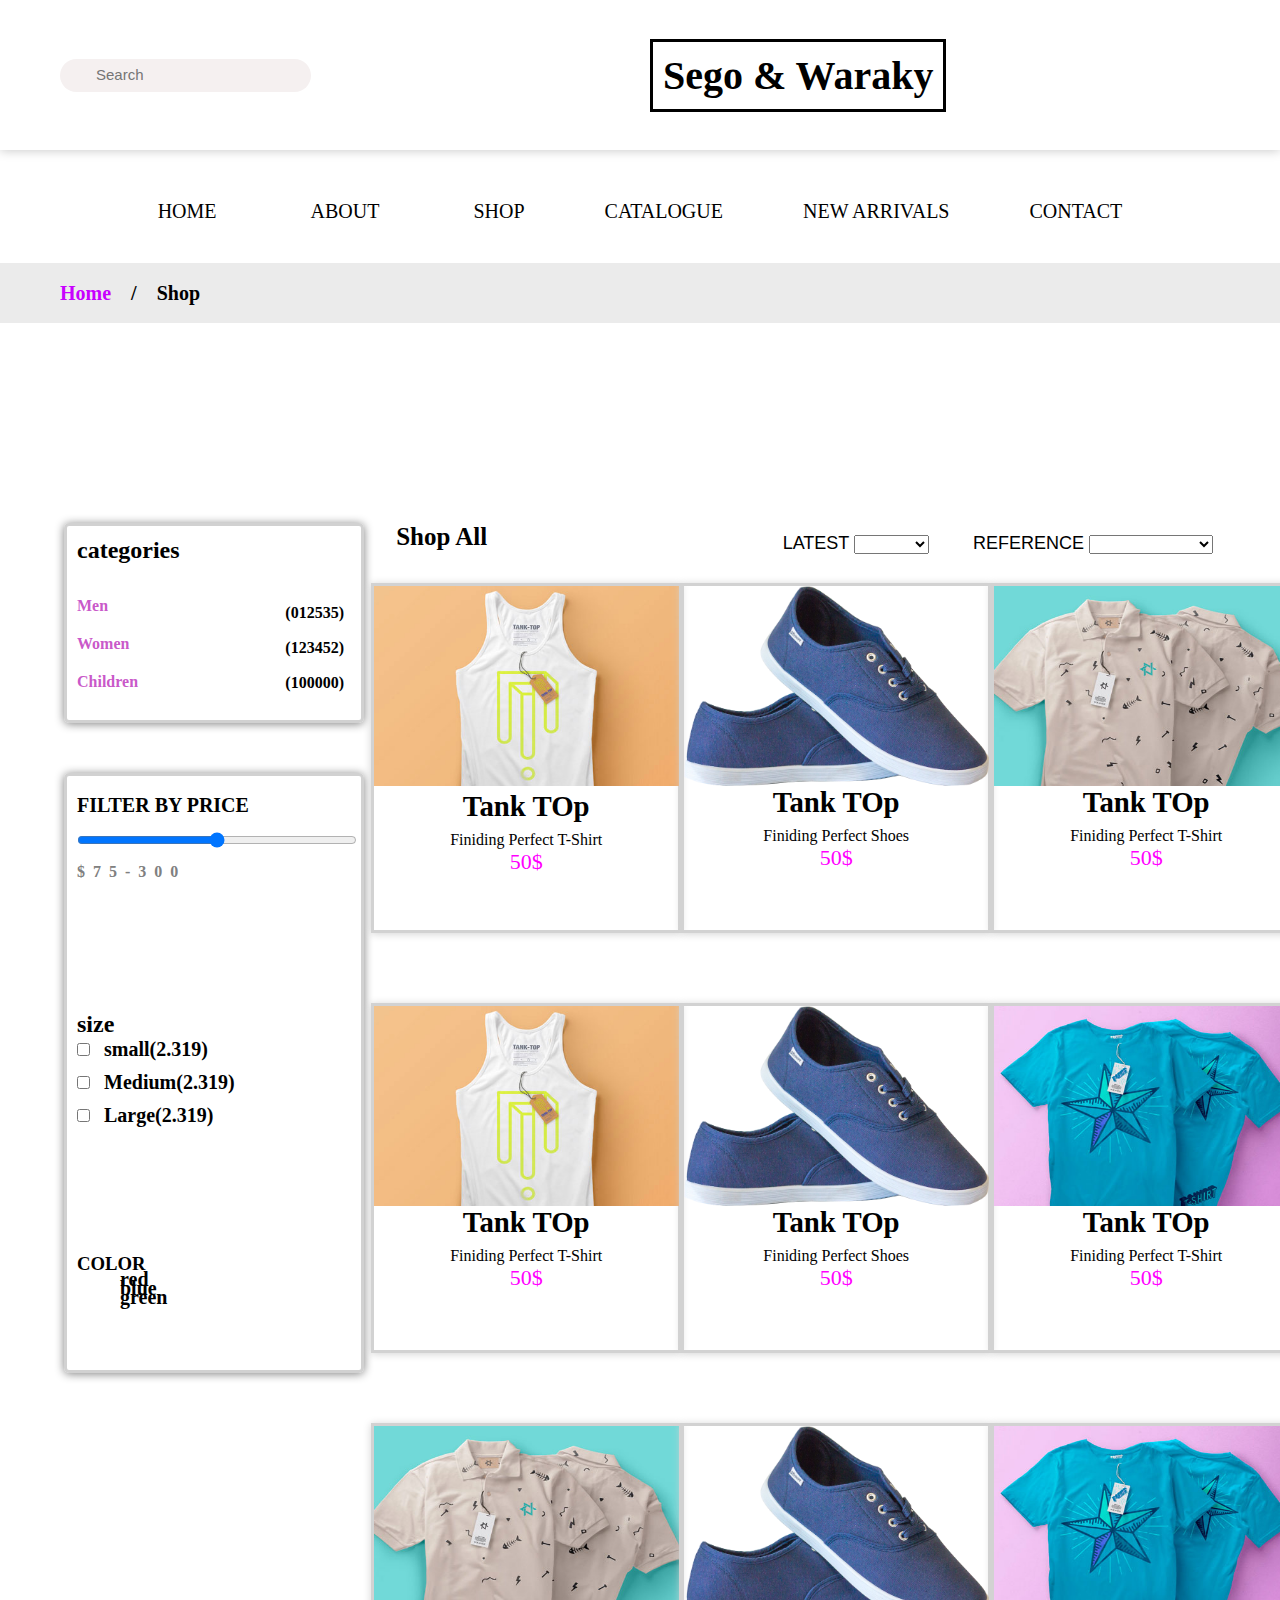
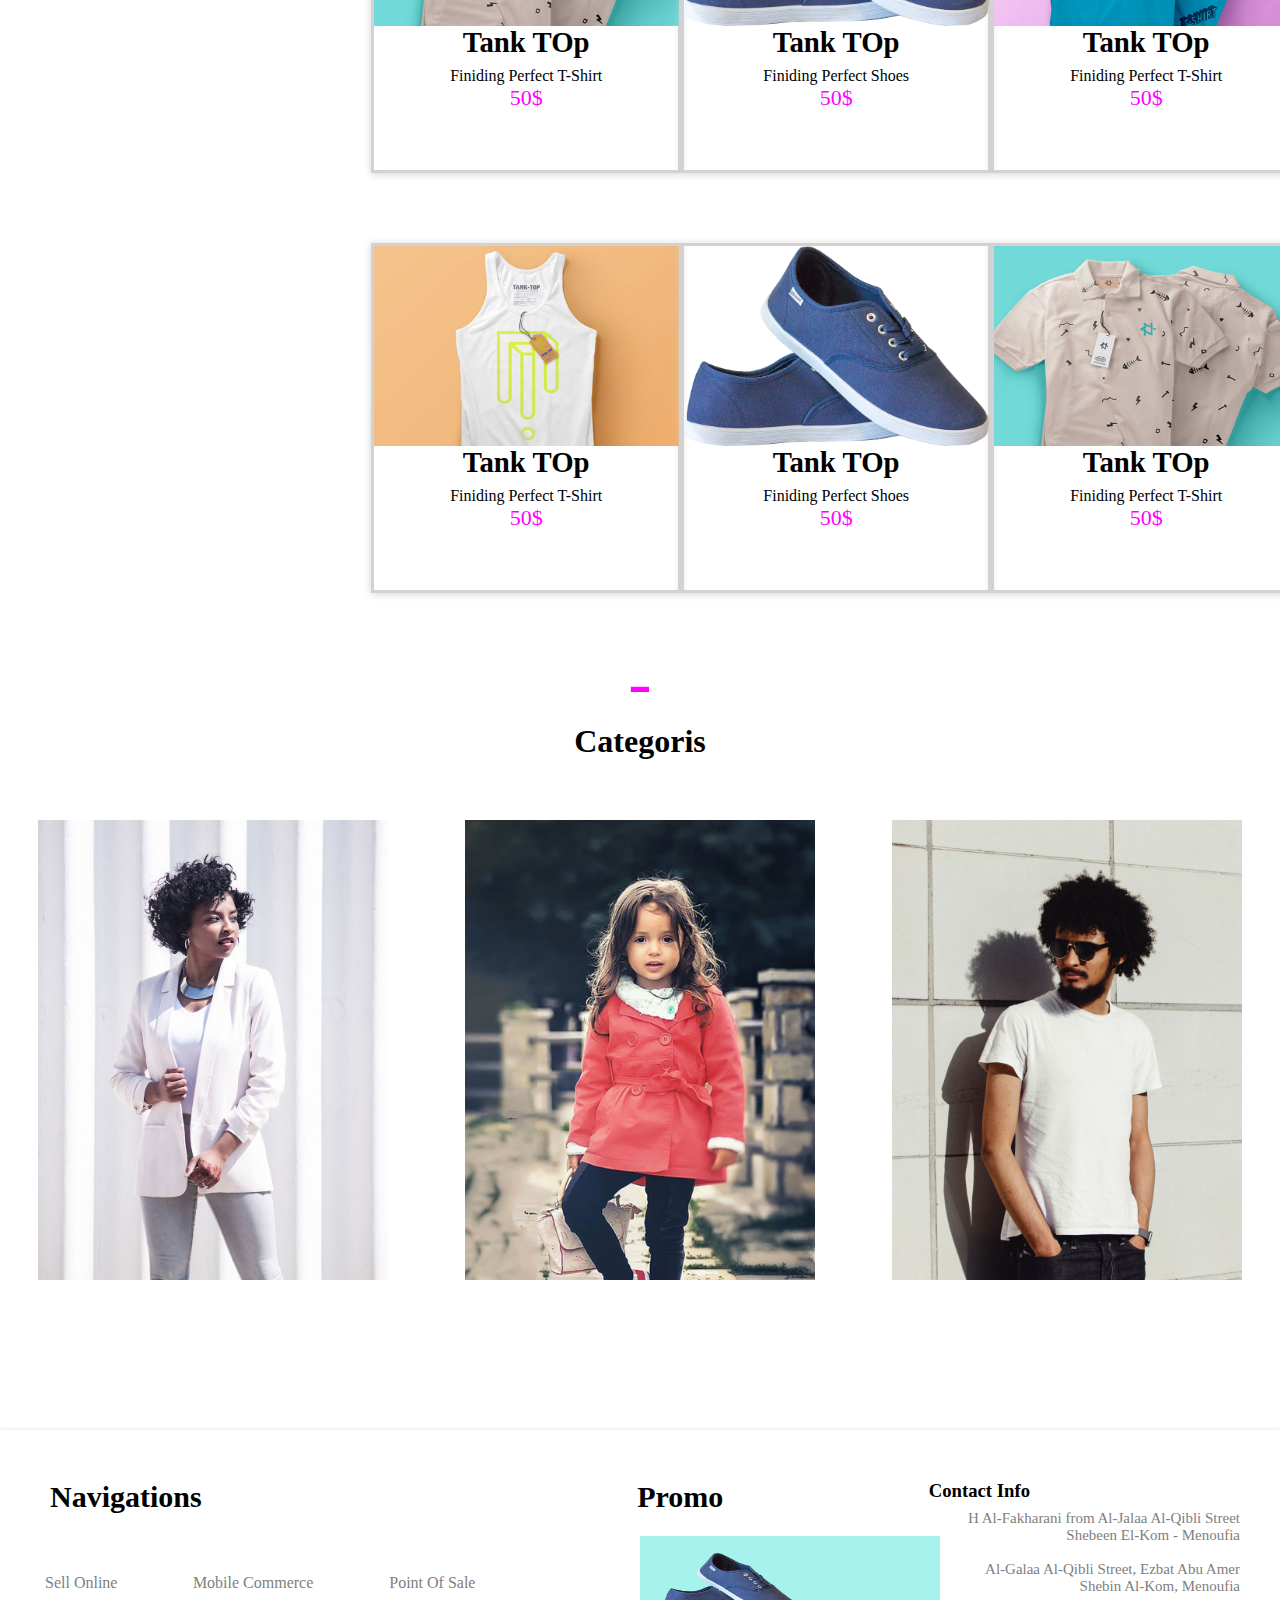
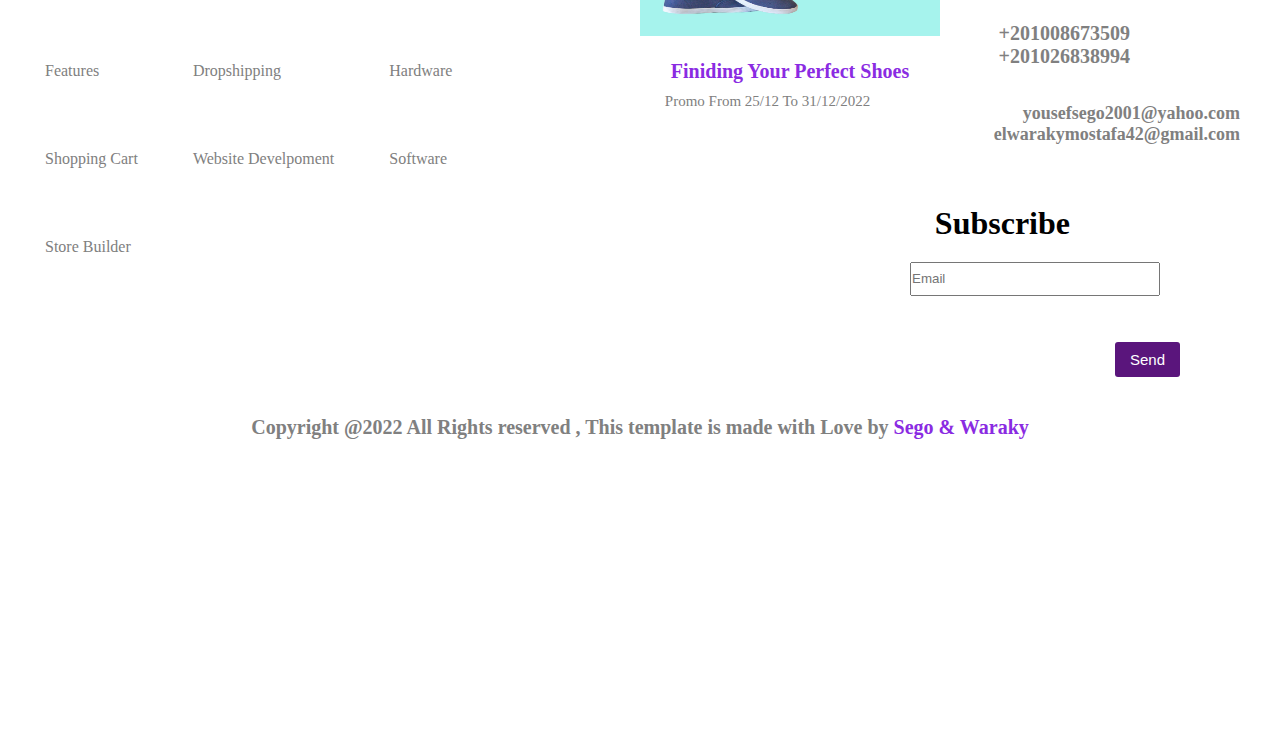
<file: shop.html>
<!DOCTYPE html>
<html lang="en">
<head>

    <meta charset="UTF-8">
    <meta http-equiv="X-UA-Compatible" content="IE=edge">
    <meta name="viewport" content="width=device-width, initial-scale=1.0">

    <link rel="stylesheet" href="https://cdnjs.cloudflare.com/ajax/libs/font-awesome/6.0.0-beta2/css/all.min.css"
    integrity="sha512-YWzhKL2whUzgiheMoBFwW8CKV4qpHQAEuvilg9FAn5VJUDwKZZxkJNuGM4XkWuk94WCrrwslk8yWNGmY1EduTA=="
    crossorigin="anonymous" referrerpolicy="no-referrer" /> 

    <link rel="stylesheet" href="shopstyle.css"> 

    <title>Sego&Waraky</title>

</head>

<body>
    <!-- Start Nav Bar -->
    <nav>
        
        <div class="lift">

            <input type="search" placeholder="Search" class="sego">
            <i class="fa-solid fa-magnifying-glass"></i>

        </div>

        <div class="mid">

           <a href="#"><h1> Sego & Waraky</h1></a>
           
        </div>

        <div class="right">

            <i class="fa-solid fa-user"></i>
            <i class="fa-regular fa-heart"></i>
            <i class="fa-solid fa-cart-shopping"></i>
        </div>
    </nav>
    <!-- End Nav Bar -->

    <!-- Start Header -->

    <header class="first">
    
            
            <a href="#" class="first1">
                <p>HOME</p>
                <i class="fa-solid fa-sort-down"></i>
                
            </a>

            <a href="About.html" class="first2">
                <p>ABOUT</p>
                <i class="fa-solid fa-sort-down"></i>
            </a>

            <a href="#">
                <p>SHOP</p>
            </a>

            <a href="#">
                <p>CATALOGUE</p>
            </a>

            <a href="#">
                <p>NEW ARRIVALS</p>
            </a>

            <a href="#">
                <p>CONTACT</p>
            </a>
        
    </header>

    <!-- End Header -->
    <!-- start section home/shop -->
    <section class="bar" >

        <div class="bari">

         <h2 class="home">Home</h2>

         <h2>/</h2>

         <h2>Shop</h2>
        </div>

        </section>
        <section class="main" >
        <div class="lefts">
            <div class="cat">
                <h2>categories</h2>
                <div class="detils">
                    <div class="detil">
                        <a href="">Men</a>
                        <a href="">Women</a>
                        <a href="">Children</a>
                        
                    </div>
                    <div class="tex">
                        <p>(012535)</p>
                        <p>(123452)</p>
                        <p>(100000)</p>
                    </div>
                </div>
            </div>
            <div class="fil">
                <div class="filf">
                    <h2>FILTER BY PRICE</h2>
                    <input type="range">
                    <h4>$75-300</h4>
                </div>
                <div class="size">
                    <div class="sizet">
                        <h2>size</h2>
                    </div>
                   <div class="omo">
                    <div class="boxs1">
                        <input type="checkbox">
                        <label for="">small(2.319)</label>
                    </div>
                    <div class="boxs1">
                        <input type="checkbox">
                        <label for="">Medium(2.319)</label>
                    </div>
                    <div class="boxs1">
                        <input type="checkbox">
                        <label for="">Large(2.319)</label>
                    </div>
                   </div>
                 
                </div>
                <div class="color">
                    <div class="colorh">
                        <H3>
                            COLOR
                        </H3>
                    </div>
                    <div class="colordot">
                        <i class="fa-solid fa-circle" style="color: red;" ></i>
                        <h4>red</h4>
                        <i class="fa-solid fa-circle" style="color: rgb(80, 52, 207);"></i>
                        <h4>blue</h4>
                        <i class="fa-solid fa-circle" style="color: green;" ></i>
                        <h4>green</h4>
                    </div>
                </div>
                
            </div>
        </div>
        <div class="rights">
       <div class="rightnav">
    
    <div class="shopall">
     <h3>Shop All</h3>
    </div>
    <div class="rightbuton">

     <button>LATEST <select name="" id="">
        <option value=""></option>
         <option value="">MEN</option>
         <option value="">WOMEN</option>
         <option value="">Children</option>
     </select></button>
     <button>REFERENCE <select name="" id="">
         <option value=""></option>
         <option value="">Relevance</option>
         <option value="">Name. A To Z </option>
         <option value="">Name. Z To A</option>
         <option value="">Price. low to high</option>
         <option value="">Price. high to low</option>

     </select></button>
     
    </div>
       </div>
       <div class="closeshop1" >
       <div class="mm1">
        <a href="Single Product.html"><img src="cloth_1.jpg" alt="" style="width: 305px; height: 200px;" ></a>
        
        <h2>Tank TOp</h2>
        <p>Finiding Perfect T-Shirt  <br> <span class="dollr">50$</span></p>
       </div>
       <div class="mm1">
        <img src="hero_1.png" alt="" style="width: 305px; height: 200px;" >
        <h2>Tank TOp</h2>
        <p>Finiding Perfect Shoes  <br> <span class="dollr">50$</span></p>
       </div>
       <div class="mm1">
        <img src="cloth_2.jpg" alt="" style="width: 305px; height: 200px;" >
        <h2>Tank TOp</h2>
        <p>Finiding Perfect T-Shirt  <br> <span class="dollr">50$</span></p>
       </div>
       </div>
       <div class="closeshop1" >
        <div class="mm1">
         <img src="cloth_1.jpg" alt="" style="width: 305px; height: 200px;" >
         <h2>Tank TOp</h2>
         <p>Finiding Perfect T-Shirt  <br> <span class="dollr">50$</span></p>
        </div>
        <div class="mm1">
         <img src="hero_1.png" alt="" style="width: 305px; height: 200px;" >
         <h2>Tank TOp</h2>
         <p>Finiding Perfect Shoes  <br> <span class="dollr">50$</span></p>
        </div>
        <div class="mm1">
         <img src="cloth_3.jpg" alt="" style="width: 305px; height: 200px;" >
         <h2>Tank TOp</h2>
         <p>Finiding Perfect T-Shirt  <br> <span class="dollr">50$</span></p>
        </div>
        </div>
        <div class="closeshop1" >
            <div class="mm1">
             <img src="cloth_2.jpg" alt="" style="width: 305px; height: 200px;" >
             <h2>Tank TOp</h2>
             <p>Finiding Perfect T-Shirt  <br> <span class="dollr">50$</span></p>
            </div>
            <div class="mm1">
             <img src="hero_1.png" alt="" style="width: 305px; height: 200px;" >
             <h2>Tank TOp</h2>
             <p>Finiding Perfect Shoes  <br> <span class="dollr">50$</span></p>
            </div>
            <div class="mm1">
             <img src="cloth_3.jpg" alt="" style="width: 305px; height: 200px;" >
             <h2>Tank TOp</h2>
             <p>Finiding Perfect T-Shirt  <br> <span class="dollr">50$</span></p>
            </div>
            </div>
            <div class="closeshop1" >
                <div class="mm1">
                 <img src="cloth_1.jpg" alt="" style="width: 305px; height: 200px;" >
                 <h2>Tank TOp</h2>
                 <p>Finiding Perfect T-Shirt  <br> <span class="dollr">50$</span></p>
                </div>
                <div class="mm1">
                 <img src="hero_1.png" alt="" style="width: 305px; height: 200px;" >
                 <h2>Tank TOp</h2>
                 <p>Finiding Perfect Shoes  <br> <span class="dollr">50$</span></p>
                </div>
                <div class="mm1">
                 <img src="cloth_2.jpg" alt="" style="width: 305px; height: 200px;" >
                 <h2>Tank TOp</h2>
                 <p>Finiding Perfect T-Shirt  <br> <span class="dollr">50$</span></p>
                </div>
                </div>
               
    </section>

    <p class="minus">-</p>
    <h1 class="categoris">Categoris</h1>
    <!-- Start Section Four -->

    <section class="Four">
        
        <div class="four1">
            
            <img src="women.jpg">

            

        </div>

        <div class="four2">

            <img src="children.jpg" >
            
           

            </div>

        <div class="four3">

            <img src="men.jpg">

           

            

            

        </div>

    </section>

    <!-- End Section Four -->
    <!-- Start Footer -->

    <footer>
        <div class="footer1">
        <h1>Navigations</h1>
        <h2>Promo</h2>
        <h3>Contact Info</h3>
        </div>

       <div class="footer2">

        <ul class="footer3">
            <li>Sell Online</li>
            <li>Features</li>
            <li>Shopping Cart</li>
            <li>Store Builder</li>
        </ul>

        <ul class="footer3">
            <li>Mobile Commerce</li>
            <li>Dropshipping</li>
            <li>Website Develpoment</li>
        </ul>

        <ul class="footer3">
            <li>Point Of Sale</li>
            <li>Hardware</li>
            <li>Software</li>
        </ul>
       </div>

       <div class="footer4">
        <img src="hero_1.jpg" width="300px" height="100px">
        <h1>Finiding Your Perfect Shoes</h1>
        <p>Promo From 25/12 To 31/12/2022</p>
       </div>

       <div class="footer5">

        <i class="fa-solid fa-location-dot"></i>
        <p>
            H Al-Fakharani from Al-Jalaa Al-Qibli Street<br>
            Shebeen El-Kom - Menoufia <br>
            <br>
            Al-Galaa Al-Qibli Street, Ezbat Abu Amer <br>
            Shebin Al-Kom, Menoufia
        </p>

        <i class="fa-solid fa-phone"></i>
        <h1>
            +201008673509 <br>
            +201026838994
        </h1>
        
        <i class="fa-solid fa-envelope"></i>
        <h2>
            yousefsego2001@yahoo.com <br>
            elwarakymostafa42@gmail.com
        </h2>

       </div>

       <div class="footer6">  

        <h1>Subscribe</h1>

        <input type="seacrh" placeholder="Email">

        <button>Send</button>
        
       </div>
       
       <div class="waraky">
        <h1>Copyright @2022 All Rights reserved , This template is made with Love by <span>Sego & Waraky</span></h1>

       </div>

</footer>

<!-- End Footer -->





</body>
</html>
</file>
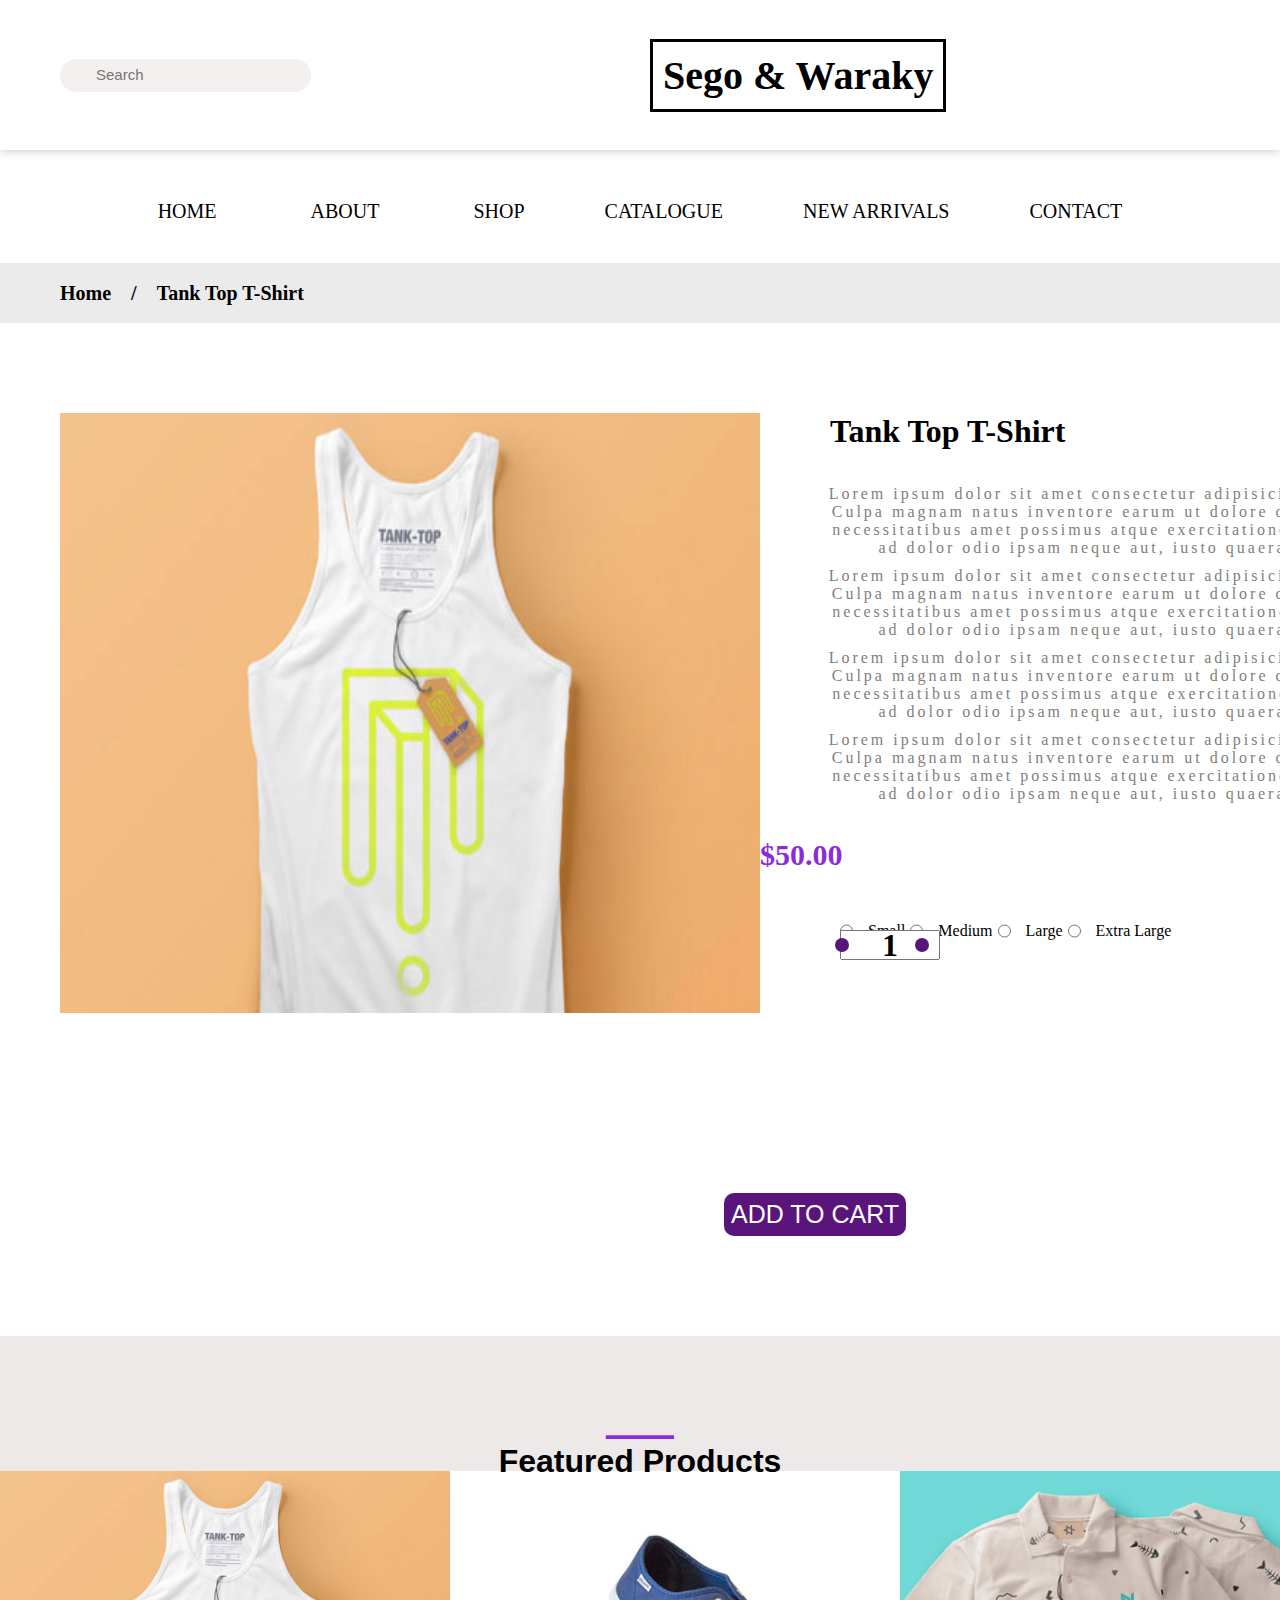
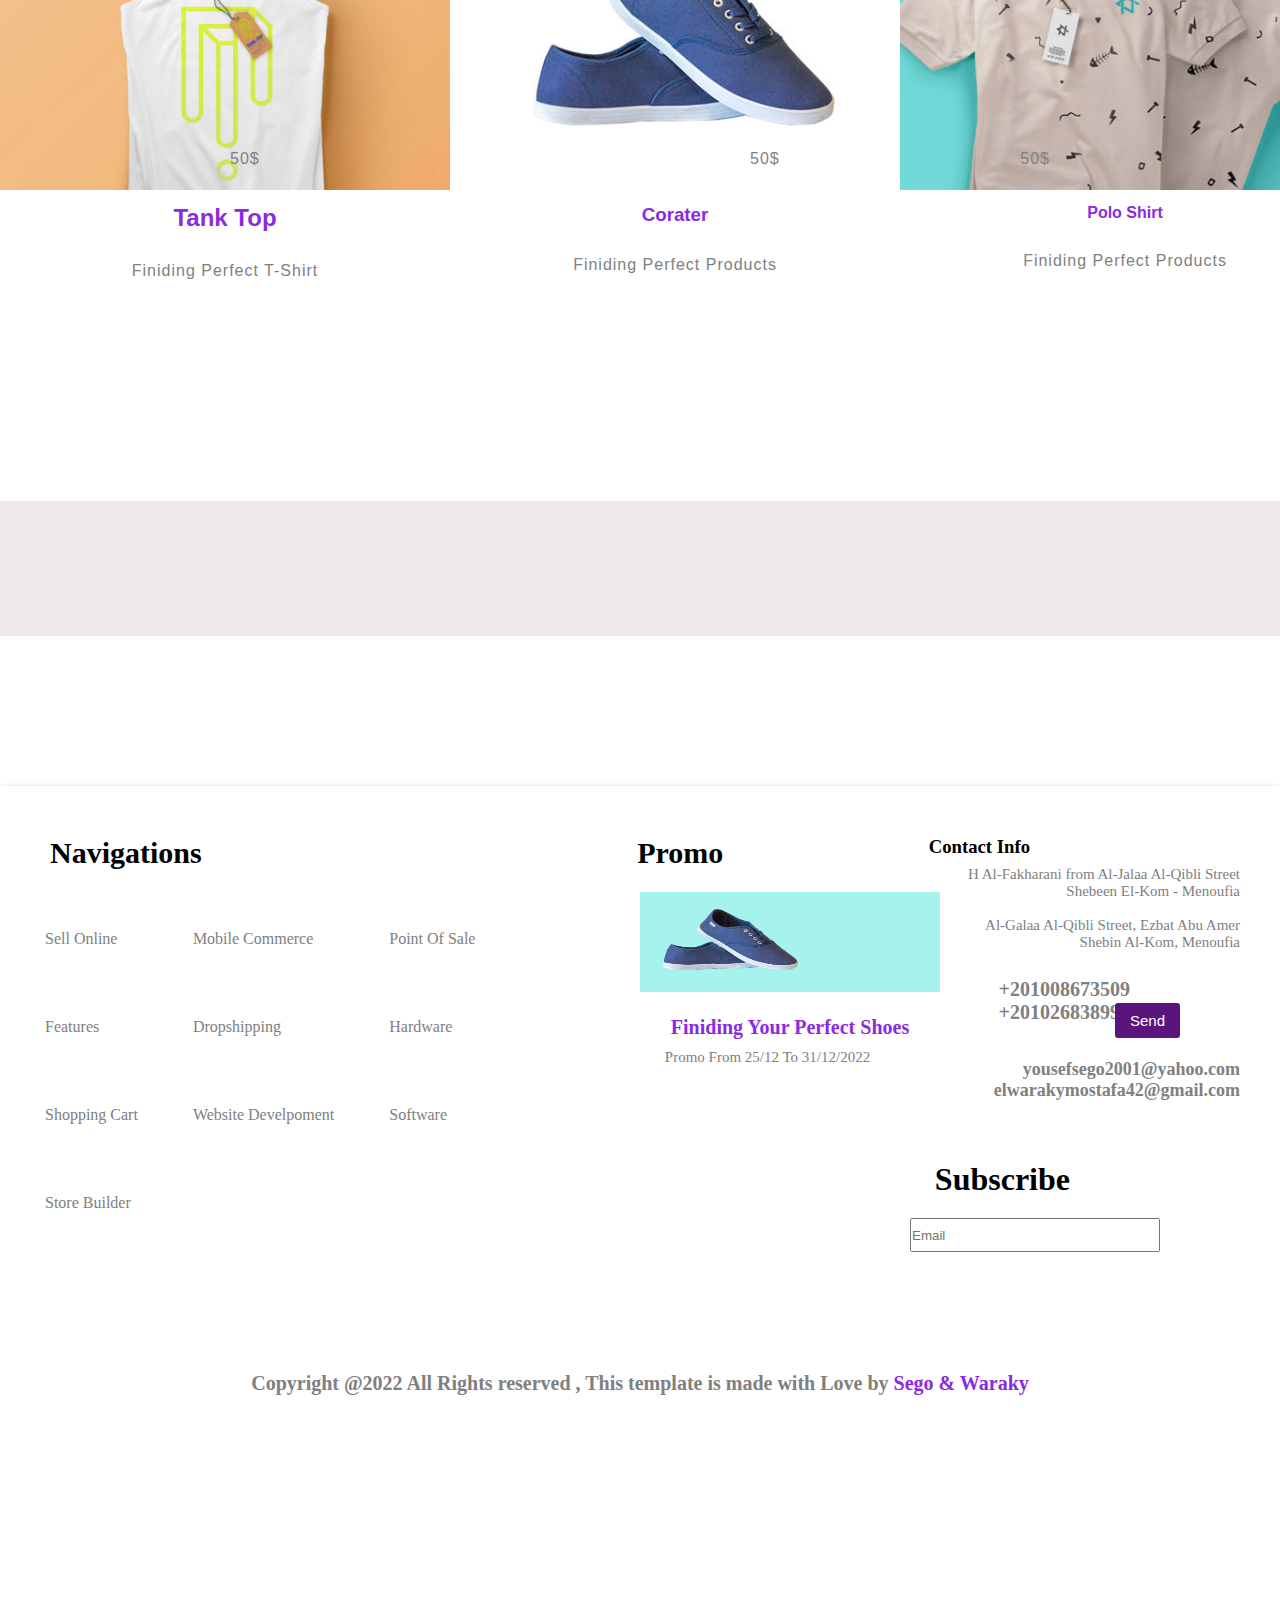
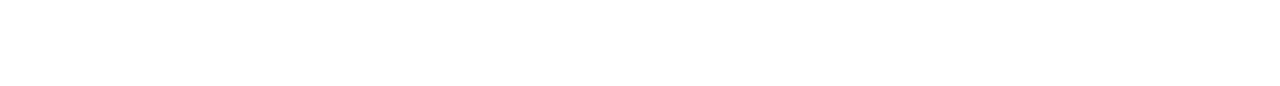
<file: Single Product.html>
<!DOCTYPE html>
<html lang="en">
<head>
    <meta charset="UTF-8">
    <meta http-equiv="X-UA-Compatible" content="IE=edge">
    <meta name="viewport" content="width=device-width, initial-scale=1.0">
    <title>Single Product</title>

    <link rel="stylesheet" href="style10.css">

    <link rel="stylesheet" href="https://cdnjs.cloudflare.com/ajax/libs/font-awesome/6.0.0-beta2/css/all.min.css"
    integrity="sha512-YWzhKL2whUzgiheMoBFwW8CKV4qpHQAEuvilg9FAn5VJUDwKZZxkJNuGM4XkWuk94WCrrwslk8yWNGmY1EduTA=="
    crossorigin="anonymous" referrerpolicy="no-referrer" />

</head>
<body>
    
        <!-- Start Nav Bar -->
        <nav>
        
        <div class="lift">

            <input type="search" placeholder="Search" class="sego">
            <i class="fa-solid fa-magnifying-glass"></i>

        </div>

        <div class="mid">

           <a href="#"><h1> Sego & Waraky</h1></a>
           
        </div>

        <div class="right">

            <i class="fa-solid fa-user"></i>
            <i class="fa-regular fa-heart"></i>
            <i class="fa-solid fa-cart-shopping"></i>
        </div>
        </nav>
       <!-- End Nav Bar -->

       <!-- Start Header -->

       <header class="first">
    
            
        <a href="#" class="first1">
            <p>HOME</p>
            <i class="fa-solid fa-sort-down"></i>
            
        </a>

        <a href="About.html" class="first2">
            <p>ABOUT</p>
            <i class="fa-solid fa-sort-down"></i>
        </a>

        <a href="#">
            <p>SHOP</p>
        </a>

        <a href="#">
            <p>CATALOGUE</p>
        </a>

        <a href="#">
            <p>NEW ARRIVALS</p>
        </a>

        <a href="#">
            <p>CONTACT</p>
        </a>
    
       </header>

       <!-- End Header -->

       <!-- Start Bar -->

      <section class="bar" >
        <div class="bari">
          <h2 class="home">Home</h2>
          <h2>/</h2>
          <h2>Tank Top T-Shirt</h2>
        </div>
      </section>

       <!-- End Bar -->

        <!-- Start Section One -->

            <section>

                <div class="single">

                    <img src="cloth_1.jpg" >
                    
                    <div class="single1">

                    <h1>Tank Top T-Shirt</h1>
                    <p>Lorem ipsum dolor sit amet consectetur adipisicing elit. Culpa magnam natus inventore earum ut dolore dolorum necessitatibus amet possimus atque exercitationem sunt ad dolor odio ipsam neque aut, iusto quaerat?</p>
                    <p>Lorem ipsum dolor sit amet consectetur adipisicing elit. Culpa magnam natus inventore earum ut dolore dolorum necessitatibus amet possimus atque exercitationem sunt ad dolor odio ipsam neque aut, iusto quaerat?</p>
                    <p>Lorem ipsum dolor sit amet consectetur adipisicing elit. Culpa magnam natus inventore earum ut dolore dolorum necessitatibus amet possimus atque exercitationem sunt ad dolor odio ipsam neque aut, iusto quaerat?</p>
                    <p>Lorem ipsum dolor sit amet consectetur adipisicing elit. Culpa magnam natus inventore earum ut dolore dolorum necessitatibus amet possimus atque exercitationem sunt ad dolor odio ipsam neque aut, iusto quaerat?</p>

                    <h2>$50.00</h2>

                        <div class="single2">

                            <input type="radio" id="size" name="cloth" value="Small" class="single3">
                            <label for="Small" class="single4">Small</label><br>

                            <input type="radio" id="size" name="cloth" value="Medium" class="single3">
                            <label for="Medium" class="single4">Medium</label><br>

                            <input type="radio" id="size" name="cloth" value="Large" class="single3">
                            <label for="Large" class="single4">Large</label>

                            <input type="radio" id="size" name="cloth" value="Extra Large" class="single3">
                            <label for="Extra Large" class="single4">Extra Large</label>
                          
                        </div>
                        

                    </div>


                </div>

                <div class="number">
                    <button class="minus">
                        <i class="fa-solid fa-minus"></i>
                     </button>
                    <input type="search" class="minus1"> 

                     <h1 class="minus2">1</h1>

                     <button class="minus3">
                        <i class="fa-solid fa-plus"></i>
                    </button>
                </div>

                <div class="Cart">
                    <a href="Cart.html"><button class="cart1">ADD TO CART</button></a>
                </div>

            </section>

        <!-- End Section One -->

        <!-- Start Section Two -->

            <section class="five">
           
                <p>__</p>
    
                <h1>Featured Products</h1>
    
                <div class="five1">
    
                    <img src="cloth_1.jpg" width="450px">
    
                    <div class="info">
    
                    <h2>Tank Top</h2>
        
                    <p2>Finiding Perfect T-Shirt  <br> <span3>50$</span3></p2>
    
                    </div>
    
                </div>
                    
    
    
                <div class="five2">
    
                    <img src="shoe_1.jpg" width="450px">
    
                    <div class="info1">
                        <h3>Corater</h3>
        
                        <p3>Finiding Perfect Products  <br> <span4>50$</span4></p3>
                    </div>
    
                </div>
    
                <div class="five3">
    
                <img src="cloth_2.jpg" width="450px">
    
                <div class="info2">
                    <h4>Polo Shirt</h4>
    
                    <p4>Finiding Perfect Products  <br> <span5>50$</span5></p4>
                </div>
    
                </div>
    
            </section>

            <!-- End Section Two -->

            <!-- Start Footer -->

            <footer>

                <div class="footer1">
                <h1>Navigations</h1>
                <h2>Promo</h2>
                <h3>Contact Info</h3>
                </div>
    
               <div class="footer2">
    
                <ul class="footer3">
                    <li>Sell Online</li>
                    <li>Features</li>
                    <li>Shopping Cart</li>
                    <li>Store Builder</li>
                </ul>
    
                <ul class="footer3">
                    <li>Mobile Commerce</li>
                    <li>Dropshipping</li>
                    <li>Website Develpoment</li>
                </ul>
    
                <ul class="footer3">
                    <li>Point Of Sale</li>
                    <li>Hardware</li>
                    <li>Software</li>
                </ul>
               </div>
    
               <div class="footer4">
                <img src="hero_1.jpg" width="300px" height="100px">
                <h1>Finiding Your Perfect Shoes</h1>
                <p>Promo From 25/12 To 31/12/2022</p>
               </div>
    
               <div class="footer5">
    
                <i class="fa-solid fa-location-dot"></i>
                <p>
                    H Al-Fakharani from Al-Jalaa Al-Qibli Street<br>
                    Shebeen El-Kom - Menoufia <br>
                    <br>
                    Al-Galaa Al-Qibli Street, Ezbat Abu Amer <br>
                    Shebin Al-Kom, Menoufia
                </p>
    
                <i class="fa-solid fa-phone"></i>
                <h1>
                    +201008673509 <br>
                    +201026838994
                </h1>
                
                <i class="fa-solid fa-envelope"></i>
                <h2>
                    yousefsego2001@yahoo.com <br>
                    elwarakymostafa42@gmail.com
                </h2>
    
               </div>
    
               <div class="footer6">  
    
                <h1>Subscribe</h1>
    
                <input type="seacrh" placeholder="Email">
    
                <button class="btn2">Send</button>
                
               </div>
               
               <div class="waraky">
                <h1>Copyright @2022 All Rights reserved , This template is made with Love by <span>Sego & Waraky</span></h1>
    
               </div>
    
            </footer>

            <!-- End Footer -->
            


</body>
</html>
</file>
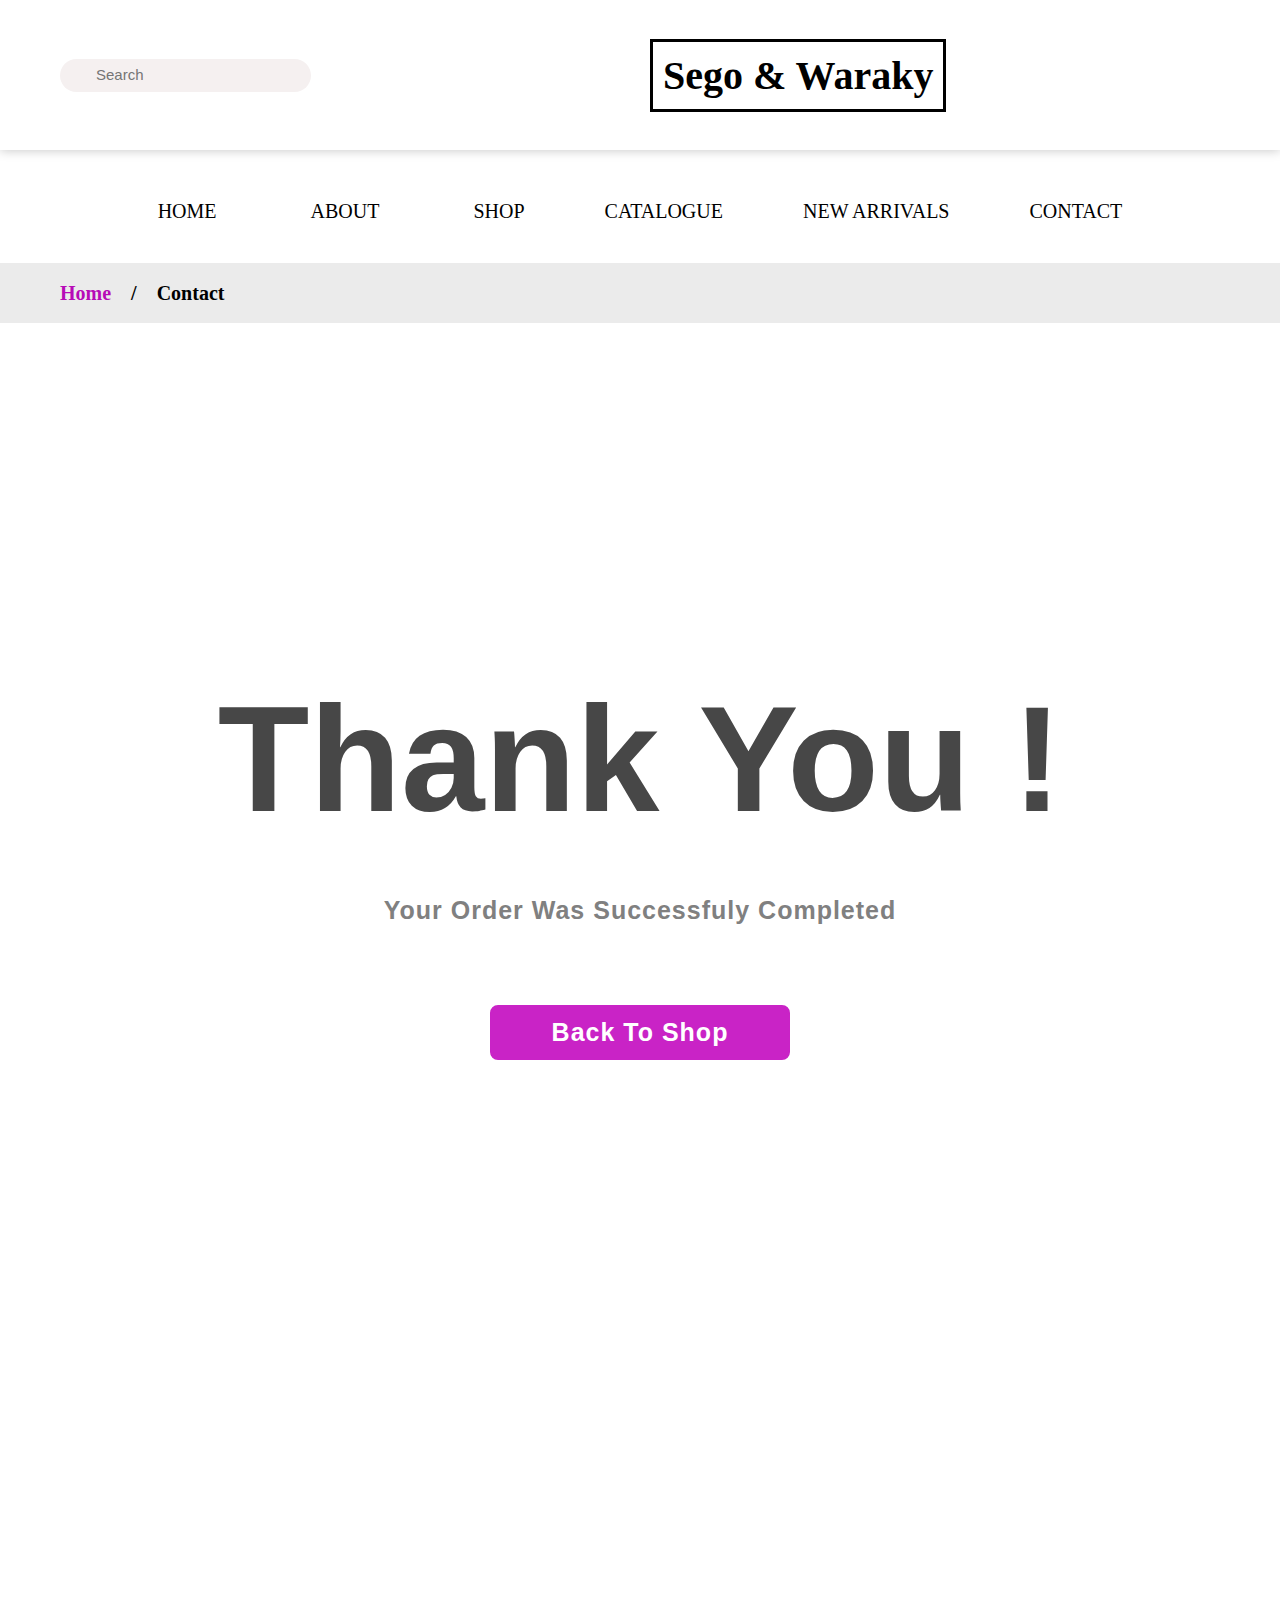
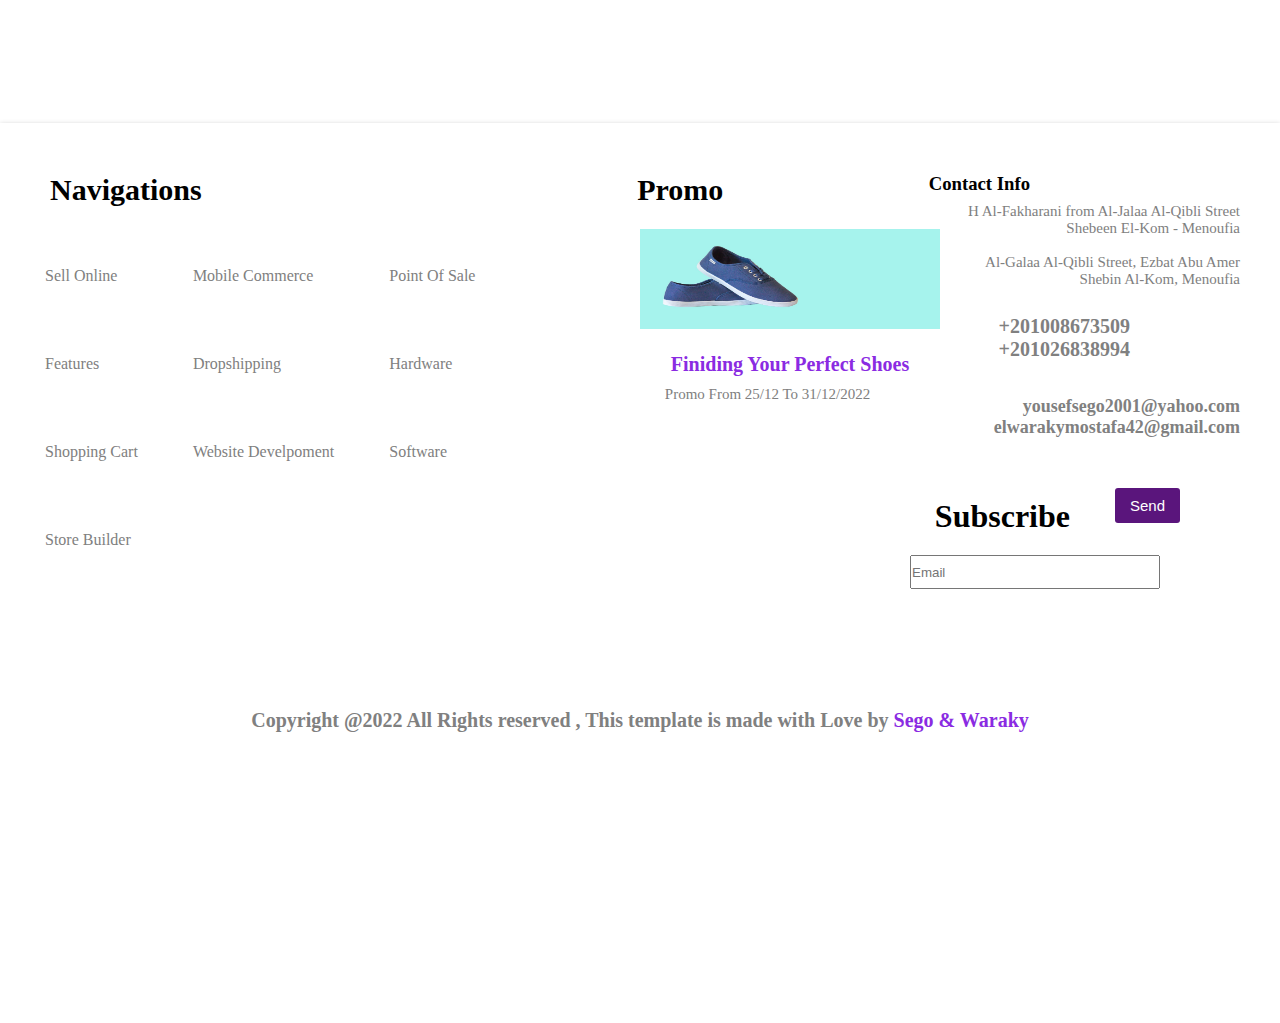
<file: Thankyou.html>
<!DOCTYPE html>
<html lang="en">
<head>
    <meta charset="UTF-8">
    <meta http-equiv="X-UA-Compatible" content="IE=edge">
    <meta name="viewport" content="width=device-width, initial-scale=1.0">

    <link rel="stylesheet" href="https://cdnjs.cloudflare.com/ajax/libs/font-awesome/6.0.0-beta2/css/all.min.css"
    integrity="sha512-YWzhKL2whUzgiheMoBFwW8CKV4qpHQAEuvilg9FAn5VJUDwKZZxkJNuGM4XkWuk94WCrrwslk8yWNGmY1EduTA=="
    crossorigin="anonymous" referrerpolicy="no-referrer" />  

    <link rel="stylesheet" href="thanks.css">

    <title>Thank you</title>
    
</head>
<body>

    <!-- Start Nav Bar -->

        <nav>
        
        <div class="lift">

            <input type="search" placeholder="Search" class="sego">
            <i class="fa-solid fa-magnifying-glass"></i>

        </div>

        <div class="mid">

           <a href="#"><h1> Sego & Waraky</h1></a>
           
        </div>

        <div class="right">

            <i class="fa-solid fa-user"></i>
            <i class="fa-regular fa-heart"></i>
            <i class="fa-solid fa-cart-shopping"></i>
        </div>
        </nav>

    <!-- End Nav Bar -->

    <!-- Start Header -->

        <header class="first">
    
            
            <a href="#" class="first1">
                <p>HOME</p>
                <i class="fa-solid fa-sort-down"></i>
                
            </a>

            <a href="About.html" class="first2">
                <p>ABOUT</p>
                <i class="fa-solid fa-sort-down"></i>
            </a>

            <a href="#">
                <p>SHOP</p>
            </a>

            <a href="#">
                <p>CATALOGUE</p>
            </a>

            <a href="#">
                <p>NEW ARRIVALS</p>
            </a>

            <a href="#">
                <p>CONTACT</p>
            </a>
        
        </header>

    <!-- End Header -->

    <!-- start bar -->

        <section class="bar" >
        <div class="bari">
         <h2 class="home">Home</h2>
        <h2>/</h2>
        <h2>Contact</h2>
        </div>
        </section>

    <!-- end bar -->

    <!-- thanks all -->

        <div class="thanks">

        <i class="fa-solid fa-circle-check"></i>

        <h1>Thank You !</h1>

        <p>Your Order Was Successfuly Completed</p>

        <a href="shop.html" target="_blank"><button>Back To Shop</button></a>

        </div>

    <!-- end thanks -->

    <!-- Start Footer -->

        <footer>
        <div class="footer1">

            <h1>Navigations</h1>

            <h2>Promo</h2>

            <h3>Contact Info</h3>

        </div>

       <div class="footer2">

        <ul class="footer3">

            <li>Sell Online</li>
            <li>Features</li>
            <li>Shopping Cart</li>
            <li>Store Builder</li>

        </ul>

        <ul class="footer3">

            <li>Mobile Commerce</li>
            <li>Dropshipping</li>
            <li>Website Develpoment</li>

        </ul>

        <ul class="footer3">

            <li>Point Of Sale</li>
            <li>Hardware</li>
            <li>Software</li>

        </ul>

       </div>

       <div class="footer4">

        <img src="hero_1.jpg" width="300px" height="100px">

        <h1>Finiding Your Perfect Shoes</h1>

        <p>Promo From 25/12 To 31/12/2022</p>

       </div>

       <div class="footer5">

        <i class="fa-solid fa-location-dot"></i>

        <p>
            H Al-Fakharani from Al-Jalaa Al-Qibli Street<br>
            Shebeen El-Kom - Menoufia <br>
            <br>
            Al-Galaa Al-Qibli Street, Ezbat Abu Amer <br>
            Shebin Al-Kom, Menoufia
        </p>

        <i class="fa-solid fa-phone"></i>

        <h1>
            +201008673509 <br>
            +201026838994
        </h1>
        
        <i class="fa-solid fa-envelope"></i>

        <h2>
            yousefsego2001@yahoo.com <br>
            elwarakymostafa42@gmail.com
        </h2>

       </div>

       <div class="footer6">  

        <h1>Subscribe</h1>

        <input type="seacrh" placeholder="Email">

        <button>Send</button>
        
       </div>
       
       <div class="waraky">

        <h1>Copyright @2022 All Rights reserved , This template is made with Love by <span>Sego & Waraky</span></h1>

       </div>

        </footer>

    <!-- End Footer -->
    
</body>
</html>
</file>
<file: style10.css>
* {
    margin: 0;
    padding: 0;
    box-sizing: border-box;
}

nav {
    display: flex;
    justify-content: space-between;
    align-items: center;
    background-color: white;
    width: 100%;
    height: 150px;
    box-shadow: 0px 1px 10px #ccc;
    padding: 20px;
}

.lift {
    position: relative;
    margin-left: 25px;
}

.lift .fa-magnifying-glass{
    color: #606770 ;
    position: absolute;
    font-size: 16px;
    left: 20px;
    top: 10px;
}

.sego {
    border: none;
    margin-left: 15px;
    background-color: #f5f0f0;
    color: #606770;
    padding: 7px 16px 9px 36px;
    border-radius: 50px;
    font-size: 15px;
    transition: all .5s ease;
}

.sego:focus {
    outline: none;
    
}

.sego:hover {
    
    transform: scale(1.1);
} 

.mid {
    position: absolute;
    align-items: center;
    justify-content: center;
    font-size: 20px;
    border: 3px solid ;
    left: 650px;
    padding: 10px;
    
}

.mid a {
    text-decoration: none;
    color: black;
}

.right {
   font-size: 25px;
   margin-right: 40px;
   color: gray;
}

.right .fa-user {
    right: 200px;
    position: absolute;
    transition: .4s ease;
}

.right .fa-heart{
    position: absolute;
    right: 130px;
    transition: .4s ease;
}

.fa-heart:hover {
    color:black;
    transform: scale(1.3);
}

.fa-user:hover {
    color:black;
    transform: scale(1.3);
}

.fa-cart-shopping {
    transition: .4s ease;
}

.fa-cart-shopping:hover {
    color:black;
    transform: scale(1.3);
}

.first{
    display: flex;
    align-items: center;
    justify-content: center;
    margin-top: 10px;
}

.first a {
    font-size: 20px;
    padding: 40px;
    color: black;
    text-decoration: none;
}

.first1{
    display: flex;
    align-items: center;
    justify-content: center;
    
}

.first1 .fa-sort-down {
    margin: 7px;
}

.first2{
    display: flex;
    align-items: center;
    justify-content: center;
}

.first2 .fa-sort-down{
    margin: 7px;
}

.first a:hover{
    color: rgb(200, 0, 255);
}

.bar {
    display: flex;
    align-items: center;
    height: 60px;
    width: 100%;
    background-color: rgba(227, 227, 227, 0.718);
    margin-bottom: 30px;
    
}

.bari{
    display: flex;
    margin-left: 50px;
}

.bari h2{
    font-size: 20px;
    margin: 10px;
}

.second {
    display: flex;
    align-items: center;
    justify-content: center;
}

.second img{
    width: 100%;
    position: relative;
}

.second h1{
    position: absolute;
    z-index: 1;
    top: 430px;
    right: 100px;
    font-size: 80px;
}

.second p {
    position: absolute;
    z-index: 1;
    font-size: 25px;
    top: 630px;
    right: 50px;

}

.second button {
    border: none;
    position: absolute;
    top: 800px;
    right: 372px;
    width: 200px;
    height: 60px;
    color: white;
    background-color:rgb(90, 21, 124) ;
    border-radius: 10px;
    font-size: 30px;
    transition: all .5s ease;
    
}

.second button:focus{
    outline: none;
}

.second button:hover {
   background-color: rgb(138, 29, 157);
   transform: scale(1.1);
}

.third {
    display: flex;
    align-items: center;
    justify-content: space-around;
    margin-top: 30px;
    font-size: 35px;
}

.third1 .fa-truck {
    color:rgb(105, 11, 151)  ;
    padding: 7px;
    position: absolute;
    left: 10px;
    
}

.third1 span {
    color: gray;
    font-size: medium;
    font-size: 20px;
}

.third2 .fa-arrow-rotate-right {
    color:rgb(105, 11, 151) ;
    padding: 7px;
    position: absolute;
    left: 520px;
    
}

.third2 span {
    color: gray;
    font-size: medium;
    font-size: 20px;

}

.third3 span {
    color: gray;
    font-size: medium;
    font-size: 20px;
}

.third3 .fa-circle-question {
    color:rgb(105, 11, 151) ;
    padding: 7px;
    position: absolute;
    left: 1020px;
}

.Four {
    display: flex;
    align-items: center;
    justify-content: space-around;
    margin-top: 60px;
    
}

.Four Img {
    width: 350px;
    position: relative;
    transition: all .5s ease;
}

.Four Img:hover {
    transform: scale(1.1) ;

}

.four1 {
    display: flex;
    align-items: flex-end;
    justify-content: center;

}

.four1 h1 {
    position: absolute;
    font-size: 12px;
    color: rgb(0, 83, 76);
    top: 1700px;
    left: 85px;

}

.four1 p {
    position: absolute;
    font-size: 40px;
    color: rgb(1, 222, 230);
    top: 1730px;
    left: 90px;
}

.four2 {
    display: flex;
    align-items: flex-end;
    justify-content: center;

}

.four2 h2 {
    position: absolute;
    font-size: 12px;
    color: white;
    top: 1700px;
    left: 595px;

}

.four2 p {
    position: absolute;
    font-size: 40px;
    color: white;
    top: 1730px;
    left: 595px;

}

.four3 {
    display: flex;
    align-items: flex-end;
    justify-content: center;

}

.four3 h3 {
    position: absolute;
    font-size: 12px;
    color: white;
    top: 1700px;
    right: 330px;

}

.four3 p {
    position: absolute;
    font-size: 40px;
    color: white;
    top: 1730px;
    right: 330px;

}

.five {
    background-color: rgb(237, 233, 233);
    margin-top: 100px;
    width: 100%;
    height: 100vh;
    display: flex;
    align-items: center;
    justify-content: space-around;
    font-family: 'Trebuchet MS', 'Lucida Sans Unicode', 'Lucida Grande', 'Lucida Sans', Arial, sans-serif;
}

.five h1 {
    text-align: center;
    position: absolute;
    margin-top: -650px;
}

.five p {
    text-align: center;
    position: absolute;
    margin-top: -760px;
    font-size: 60px;
    color: blueviolet;
}

.five1 {
    background-color: white;
    height: 70vh;
}

.info {
    text-align: center;
    flex-direction: column;
}

.info h2 {
    margin-top: 10px;
    color: blueviolet;
    margin-bottom: 30px;
    transition: all .5s ease;
}

.info p2 {
    color: gray;
    letter-spacing: 1px;
    
} 
     
.info span2 {
    color: rgb(132, 0, 255) ;
    position: absolute;
    left: 235px;
    bottom: -1720px;
}

.info h2:hover {
    color:  rgb(60, 0, 115);
    transform: scale(1.2);
}

.five2 {
    background-color: white;
    height: 70vh;
}

.info1 {
    text-align: center;
    flex-direction: column;
}

.info1 h3 {
    margin-top: 10px;
    color: blueviolet;
    margin-bottom: 30px;
    transition: all .5s ease;
}

.info1 p3 {
    color: gray;
    letter-spacing: 1px;
}

.info1 span3 {
    color: rgb(132, 0, 255) ;
    position: absolute;
    left: 740px;
    bottom: -1720px;
}

.info1 h3:hover {
    color:  rgb(60, 0, 115);
    transform: scale(1.2);
}

.five3 {
    background-color: white;
    height: 70vh;
}

.info2 {
    text-align: center;
    flex-direction: column;
}

.info2 h4 {
    margin-top: 10px;
    color: blueviolet;
    margin-bottom: 30px;
    transition: all .5s ease;
}

.info2 p4 {
    color: gray;
    letter-spacing: 1px;
}

.info2 span4 {
    color: rgb(132, 0, 255) ;
    position: absolute;
    right: 240px;
    bottom: -1720px;
}

.info2 h4:hover {
    color:  rgb(60, 0, 115);
    transform: scale(1.2);
}

.six {
    font-family: Georgia, 'Times New Roman', Times, serif;
    margin-top: 20px;
}

.six h2 {
    text-align: center;
    font-size: 35px;
    margin-top: 10px;
    
}

.six p {
    text-align: center;
    font-size: 60px;
    color: blueviolet;
    margin-top: -10px;
    
}

.last {
    display: flex;
    justify-content: space-around;
    align-items: center;
    
}

.last1 {
    text-align: center;
    flex-direction: column;
}

.last img {
    width: 700px;
    margin-top: 70px;
}

.last1 h1 {
    color: blueviolet;
    font-size: 35px; 
    margin-bottom: 20px;
    transition: all .5s ease;
}

.last1 h1:hover {
    color: red;
    transform: scale(1.3);
}

.last1 h2 {
    color: gray;
    margin-bottom: -30px;
    font-size: 30px;
    transition: all .5s ease-out;
}

.last1 h2:hover {
    color:green;
    transform: scale(1.3);
}

.last1 h3 {
    color: #606770;
    letter-spacing: 2px;
    margin-bottom: -10px;
    margin-top: 60px;
}

.last2  {
    text-align: center;
    flex-direction: column;
    border: none;
    background-color:rgb(90, 21, 124) ;
    border-radius: 10px;
    font-size: 40px;
    transition: all .5s ease;
    padding: 7px;
    color: white;
    margin-top: 60px;
}

.last2:hover {
    background-color: rgb(138, 29, 157);
    transform: scale(1.1);
}

.last2 :focus{
    outline: none;
}

.End {
    font-family: Verdana, Geneva, Tahoma, sans-serif;
    margin-top: 150px;
    display: flex;
    justify-content: space-between;
    box-shadow: 0px 1px 10px #ccc;
    padding: 60px;
    height: 100vh;
}

footer {
    font-family: Georgia, 'Times New Roman', Times, serif;
    height: 100vh;
    margin-top: 150px;
    box-shadow: 0px 1px 5px #ccc;
}

.footer1 {
    display: flex;
    justify-content: space-between;
    text-align: center;
}

.footer1 h1 {
    margin-left: 50px;
    margin-top: 50px;
    font-size: 30px;
    
}

.footer1 h2 {
    margin-top: 50px;
    margin-left: 230px;
    font-size: 30px;
}

.footer1 h3 {
    margin-top: 50px;
    margin-right: 250px;
}

.footer2 {
    display: flex;
    
}

.footer2 li {
    display: flex;
    padding: 10px;
    color: gray;
    margin-left: 35px;
    margin-top: 50px;
}

.footer4 {
    text-align: center;
    margin-top: -330px;
    margin-left: 300px;
}

.footer4 h1 {
    color: blueviolet;
    font-size: 20px;
    margin-top: 20px;
}

.footer4 p {
    color: gray;
    font-size: 15px;
    margin-top: 10px;
    margin-left: -45px;
}

.footer5 {
    display: flex;
    justify-content: end;
    flex-direction: column;
    text-align: end;
    color: rgb(119, 45, 188);
    font-size: 25px;
    margin-top: -180px;
    margin-right: 350px;
}

.footer5 .fa-phone{
    margin-top: 60px;
}

.footer5 .fa-envelope {
    margin-top: 60px;
}

.footer5 p {
    color: gray;
    font-size: 15px;
    margin-right: -310px;
    margin-top: -20px;
}

.footer5 h1 {
    color: gray;
    font-size: 20px;
    margin-right: -200px;
    margin-top: -33px;
}

.footer5 h2 {
    color: gray;
    font-size: 18px;
    margin-right: -310px;
    margin-top: -25px;
    
}

.footer6 {
    text-align: end;
    margin-right: 210px;
    margin-top: 60px;
}

.footer6 input {
    margin-top: 20px;
    margin-right: -160px;
    width: 250px;
    height: 34px;
    position: relative;
    left: -70px;
   
}

.footer6 input:focus {
    outline: none;
}

.footer6 button {
    width: 65px;
    height: 35px;
    color: white;
    border: none;
    background-color:rgb(90, 21, 124) ;
    border-radius: 3px;
    font-size: 15px;
    transition: all .5s ease;
    position: absolute;
    top: 3954px;
    right: 100px;
    
}

.footer6 button:hover {
    background-color: rgb(138, 29, 157);
    transform: scale(1.2);
}

.waraky {
    text-align: center;
    font-size: 10px;
    margin-top: 120px;
    color: gray;
}

.waraky span {
    color: blueviolet;
}

/* End First Site */


.about1 {
    font-family: Georgia, 'Times New Roman', Times, serif;
    margin-top: 20px;
}

.about1 h2 {
    text-align: center;
    font-size: 35px;
    margin-top: 10px;
}

.about1 p {
    text-align: center;
    font-size: 60px;
    color: blueviolet;
    margin-top: -10px;
    
}

.about2 {
    display: flex;
    justify-content: space-around;
    align-items: center;
}

.about3 {
    text-align: center;
    flex-direction: column;
    margin-right: 30px;
    margin-left: 30px;
}

.about1 img {
    width: 700px;
    margin-top: 70px;
    margin-left: 40px;
}

.about3 h1 {
    color: blueviolet;
    font-size: 35px; 
    margin-top: 30px;
    margin-bottom: 20px;
    transition: all .5s ease;
}

.about3 h1:hover {
    color: red;
    transform: scale(1.3);
}

.about3 h2 {
    color: gray;
    margin-bottom: 20px;
    font-size: 30px;
    transition: all .5s ease-out;
}

.about3 h2:hover {
    color:green;
    transform: scale(1.3);
}

.about3 h3 {
    color: #606770;
    letter-spacing: 2px;
    margin-bottom: 30px;
    padding: 3px;
}

.about4 {
    text-align: center;
    flex-direction: column;
    border: none;
    background-color:rgb(90, 21, 124) ;
    border-radius: 10px;
    font-size: 40px;
    transition: all .5s ease;
    padding: 7px;
    color: white;
}

.about4:hover {
    background-color: rgb(138, 29, 157);
    transform: scale(1.1);
}

.about4:focus {
    outline: none;
}
   
.Team1 {
    font-family: Georgia, 'Times New Roman', Times, serif;
    margin-top: 100px;
}
    
.Team1 h2 {
    text-align: center;
    font-size: 35px;
    margin-top: 10px;
}

.Team1 p {
    text-align: center;
    font-size: 60px;
    color: blueviolet;
    margin-top: -10px;
}

.Team {
    display: flex;

}
.Team img {
    margin-top: 100px;
    width: 150px;
    border-radius: 100%;
}

.women1 {
    text-align: center;
}

.women2 {
    text-align: center;
}

.man1 {
    text-align: center;
}

.man2 {
    text-align: center;
}

.women1 h1 {
    font-weight: bolder;
    font-size: 19px;
}

.women1 span {
    color: gray;
}

.women1 p {
    color: black;
    letter-spacing: 1px;
    font-size: 20px;
}

.women1 {
    margin-left: 60px;
}

.women2 h2 {
    font-weight: bold;
    font-size: 22px;
}
.women2 span1 {
    color: gray;
}

.women2 p1 {
    color: black;
    letter-spacing: 1px;
    font-size: 20px;
}

.women2 {
    margin-left: 250px;
}

.man1 h3 {
    font-size: 25px;
}

.man1 span2 {
    color: gray;
}

.man1 p2 {
    color: black;
    font-size: 20px;
}

.man1 {
    margin-left: 280px;
}

.man2 h4 {
    font-weight: bold;
    font-size: 23px;
}

.man2 span3 {
    color: gray;
}

.man2 p3 {
    color: black;
    font-size: 20px;
}

.man2  {
    margin-left: 300px;
    margin-right: 100px;
}

.footer6 .btn1 {
    position: absolute;
    top: 2425px;
}

.single {
    display: flex;
    height: 100vh;
}

.single img {
    
    margin-left: 60px;
    margin-top: 60px;
    width: 700px;
    height: 600px;
}

.single1 {
    text-align: center;
}

.single1 h1 {
   text-align: start;
   margin-left: 70px;
   margin-top: 60px;
   margin-bottom: 30px;
}

.single1 p {
   color: gray;
   margin-left: 60px;
   padding: 5px;
   letter-spacing: 3px;
}

.single1 h2 {
    color: blueviolet;
    font-size: 30px;
    margin-right: 520px;
    margin-top: 30px;
}

.single2 {
    display: flex;
    margin-left: 75px;
    margin-top: 50px;
}

.single3 {
    margin-left: 5px;
}

.single4 {
    margin-left: 15px;
}

.number {
    display: flex;
    justify-content: center;
    align-items: center;
    position: absolute;
    left: 840px;
    top: 930px;
}

.minus{
    border: none;
    background-color:rgb(90, 21, 124) ;
    border-radius: 10px;
    font-size: 15px;
    transition: all .5s ease;
    padding: 7px;
    color: white;
    margin-left: 30px;
    position: absolute;
    left: -35px;
}

.minus:hover{
    background-color: rgb(138, 29, 157);
    transform: scale(1.1);
}

.minus:focus {
    outline: none;
}

.minus3{
    border: none;
    background-color:rgb(90, 21, 124) ;
    border-radius: 10px;
    font-size: 16px;
    transition: all .5s ease;
    padding: 7px;
    color: white;
    position: absolute;
    left: 75px;
}

.minus3:hover{
    background-color: rgb(138, 29, 157);
    transform: scale(1.1);
}

.minus3:focus {
    outline: none;
}

.minus1 {
    width: 100px;
    height: 30px;
}

.minus2 {
    position: absolute;
}

.Cart {
    text-align: center;
    margin-left: 350px;
    margin-top: -60px;
}

.cart1 {
    border: none;
    background-color:rgb(90, 21, 124) ;
    border-radius: 10px;
    font-size: 25px;
    transition: all .5s ease;
    padding: 7px;
    color: white;
}

.cart1:hover {
    background-color: rgb(138, 29, 157);
    transform: scale(1.1);
}

.cart1:focus {
    outline: none;
}

.five1 span3 {
    position: absolute;
    left: 230px;
    top: 1750px;
}

.five2 span4 {
    position: absolute;
    left: 750px;
    top: 1750px;
}

.five3 span5 {
    position: absolute;
    right: 230px;
    top: 1750px;
}

.footer6 .btn2 {
    position: absolute;
    top: 2603px;
}
</file>
<file: Cart.css>
* {
    margin: 0;
    padding: 0;
    box-sizing: border-box;
}

nav {
    display: flex;
    justify-content: space-between;
    align-items: center;
    background-color: white;
    width: 100%;
    height: 150px;
    box-shadow: 0px 1px 10px #ccc;
    padding: 20px;
}

.lift {
    position: relative;
    margin-left: 25px;
}

.lift .fa-magnifying-glass{
    color: #717171 ;
    position: absolute;
    font-size: 16px;
    left: 20px;
    top: 10px;
}

.sego {
    border: none;
    margin-left: 15px;
    background-color: #f5f0f0;
    color: #606770;
    padding: 7px 16px 9px 36px;
    border-radius: 50px;
    font-size: 15px;
    transition:0.5s ease;
}

.sego:focus {
    outline: none;
    
}

.sego:hover {
    
    transform: scale(1.1);
} 

.mid {
    position: absolute;
    align-items: center;
    justify-content: center;
    font-size: 20px;
    border: 3px solid ;
    left: 650px;
    padding: 10px;
    
}

.mid a {
    text-decoration: none;
    color: black;
}

.right {
   font-size: 25px;
   margin-right: 40px;
   color: gray;
}

.right .fa-user {
    right: 200px;
    position: absolute;
    transition: 0.4s ease;
}

.right .fa-heart{
    position: absolute;
    right: 130px;
    transition: 0.4s ease;
}

.fa-heart:hover {
    color:black;
    transform: scale(1.3);
}

.fa-user:hover {
    color:black;
    transform: scale(1.3);
}
.fa-cart-shopping{
    transition: 0.4s ease;
}

.fa-cart-shopping:hover {
    color:black;
    transform: scale(1.3);
}

.first{
    display: flex;
    align-items: center;
    justify-content: center;
    margin-top: 10px;
}

.first a {
    font-size: 20px;
    padding: 40px;
    color: black;
    text-decoration: none;
    transition: 0.4s ease;
}

.first1{
    display: flex;
    align-items: center;
    justify-content: center;
    
}

.first1 .fa-sort-down {
    margin: 7px;
}

.first2{
    display: flex;
    align-items: center;
    justify-content: center;
}

.first2 .fa-sort-down{
    margin: 7px;
}

.first a:hover{
    color: rgb(200, 0, 255);
}
.bar{
    display: flex;
    align-items: center;
    height: 60px;
    width: 100%;
    background-color: rgba(227, 227, 227, 0.718);
    margin-bottom: 200px;
}
.bari{
    display: flex;
    margin-left: 50px;
}
.bari h2{
    font-size: 20px;
    margin: 10px;
}
.home{
    color: rgb(200, 0, 255);
}
table {
    margin: auto;
    align-items: center;
    border-collapse: collapse;
    width: 50%;
    text-align: center;
    font-family: Georgia, 'Times New Roman', Times, serif;
    margin-bottom: 100px;
    
  }
  table, th, td {
    border:1px solid rgb(120, 120, 120);
    
    
  }
  .mo{
    padding: 50px;
    font-size: xx-large;
    transition: 0.4s ease;
    color: rgb(52, 52, 52);
  }
  .mo:hover{
    text-decoration: underline rgb(149, 21, 149);
  }
  .I1{
    padding: 15px; 
  }
  .I2{
    font-size: 30px;
    color: rgb(56, 56, 56);
    transition: 0.4s ease;
  }
  .I2:hover{
    text-decoration: underline solid magenta;
    color: black;
    transform: scale(1.1);
  }
  .I3{
    font-size: 25px;
    color: gray;
  }
  .I4 i{
    font-size: 40px;
    color: rgb(129, 71, 129);
    transition: 0.5s ease;
    
  }
  .process{
    display: flex;
    justify-content: space-around;
    
  }
  .pro1{
    
    margin-bottom: 10px;
    margin-left: -60px;
  }
  .pro1 button{
    margin-right: 20px;
  }
  .up{
    width: 300px;
    padding: 8px;
    font-size: 15px;
    font-weight: bolder;
    letter-spacing: 2px;
    border: rgb(201, 35, 198) solid;
    border-radius: 8px;
    background-color: rgb(201, 35, 198);
    color: white;
    transition: 0.4s ease;

  }
  .con{
    width: 300px;
    padding: 8px;
    font-size: 15px;
    font-weight: bolder;
    letter-spacing: 2px;
    border: none;
    border-radius: 8px;
    background-color: white;
    color: rgb(184, 19, 184);
    border: #9a9a9a solid;
    transition: 0.4s ease;

  }
  .up:hover{
    transform: scale(1.1);
    background-color: white;
    color:rgb(201, 35, 198) ;
    border: rgb(157, 157, 157) solid;
    cursor: pointer;
  }
  .con:hover{
    transform: scale(1.1);
    background-color:rgb(201, 35, 198) ;
    color: aliceblue;
    border: white;
  }
.inf8{
    margin-top: 50px;
}
.inf8 h1{
    margin-bottom: 20px;
    font-size: 40px;
}
.inf8 p{
    font-weight: bolder;
    font-size: 15px;
    letter-spacing: 2px;
    color: rgb(156, 156, 156);
}
.coupon{
    margin-top: 20px;
}
.coupon input{
    width: 250px;
    margin-right: 20px;
    padding: 8px;
    border: #afafaf solid 2px;
    border-radius: 10px;
    transition: 0.5s ease;

}
.coupon input:focus{
    outline: none;
    transform: scale(1.1);
}


.sub{
    width: 300px;
    padding: 8px;
    font-size: 15px;
    font-weight: bolder;
    letter-spacing: 2px;
    border: none;
    border-radius: 8px;
    background-color: rgb(44, 127, 150);
    color: white;
    transition: 0.4s ease;
}
.sub:hover{
    transform: scale(1.1);
    background-color: white;
    color:rgb(201, 35, 198) ;
    border: rgb(157, 157, 157) solid 0.3px;
    cursor: pointer;
}
.leftpro{
    width: 29%;
}
.info22{
    border-bottom: #b1b1b1 solid;
    padding: 10px;
}
.subtotl{
    display: flex;
    justify-content: space-between;
    align-items: center;
    margin-top: 30px;
}
.upp{
    margin-top: 30px;
    width: 100%;
    padding: 8px;
    font-size: 15px;
    font-weight: bolder;
    letter-spacing: 2px;
    border: rgb(201, 35, 198) solid;
    border-radius: 8px;
    background-color: rgb(201, 35, 198);
    color: white;
    transition: 0.4s ease;
}
.upp:hover{
    transform: scale(1.1);
    background-color: white;
    color:rgb(201, 35, 198) ;
    border: rgb(157, 157, 157) solid;
    cursor: pointer;
  }
  footer {
    font-family: Georgia, 'Times New Roman', Times, serif;
    height: 100vh;
    margin-top: 150px;
    box-shadow: 0px 1px 5px #ccc;
}

.footer1 {
    display: flex;
    justify-content: space-between;
    text-align: center;
}

.footer1 h1 {
    margin-left: 50px;
    margin-top: 50px;
    font-size: 30px;
    
}

.footer1 h2 {
    margin-top: 50px;
    margin-left: 230px;
    font-size: 30px;
}

.footer1 h3 {
    margin-top: 50px;
    margin-right: 250px;
}

.footer2 {
    display: flex;
    
}

.footer2 li {
    display: flex;
    padding: 10px;
    color: gray;
    margin-left: 35px;
    margin-top: 50px;
}

.footer4 {
    text-align: center;
    margin-top: -330px;
    margin-left: 300px;
}

.footer4 h1 {
    color: blueviolet;
    font-size: 20px;
    margin-top: 20px;
}

.footer4 p {
    color: gray;
    font-size: 15px;
    margin-top: 10px;
    margin-left: -45px;
}

.footer5 {
    display: flex;
    justify-content: end;
    flex-direction: column;
    text-align: end;
    color: rgb(119, 45, 188);
    font-size: 25px;
    margin-top: -180px;
    margin-right: 350px;
}

.footer5 .fa-phone{
    margin-top: 60px;
}

.footer5 .fa-envelope {
    margin-top: 60px;
}

.footer5 p {
    color: gray;
    font-size: 15px;
    margin-right: -310px;
    margin-top: -20px;
}

.footer5 h1 {
    color: gray;
    font-size: 20px;
    margin-right: -200px;
    margin-top: -33px;
}

.footer5 h2 {
    color: gray;
    font-size: 18px;
    margin-right: -310px;
    margin-top: -25px;
    
}

.footer6 {
    text-align: end;
    margin-right: 210px;
    margin-top: 60px;
}

.footer6 input {
    margin-top: 20px;
    margin-right: -160px;
    width: 250px;
    height: 34px;
    position: relative;
    left: -70px;
   
}

.footer6 input:focus {
    outline: none;
}

.footer6 button {
    width: 65px;
    height: 35px;
    color: white;
    border: none;
    background-color:rgb(90, 21, 124) ;
    border-radius: 3px;
    font-size: 15px;
    transition: all .5s ease;
    position: absolute;
    top: 2155px;
    right: 100px;
    
}

.footer6 button:hover {
    background-color: rgb(138, 29, 157);
    transform: scale(1.2);
}

.waraky {
    text-align: center;
    font-size: 10px;
    margin-top: 120px;
    color: gray;
}

.waraky span {
    color: blueviolet;
}
.I1{
    transition: 0.5s ease;
    cursor: pointer;
}
.I1:hover{
    transform: scale(1.05);
    border: magenta solid 2px;
}
.I4{
    transition: 0.5s ease;
}
.I4 i:hover{
    transform: scale(1.5);
    color: rgb(248, 52, 52);
    text-decoration: underline solid red 2px;
}
</file>
<file: style1.css>
* {
    margin: 0;
    padding: 0;
    box-sizing: border-box;
}

nav {
    display: flex;
    justify-content: space-between;
    align-items: center;
    background-color: white;
    width: 100%;
    height: 150px;
    box-shadow: 0px 1px 10px #ccc;
    padding: 20px;
}

.lift {
    position: relative;
    margin-left: 25px;
}

.lift .fa-magnifying-glass{
    color: #606770 ;
    position: absolute;
    font-size: 16px;
    left: 20px;
    top: 10px;
}

.sego {
    border: none;
    margin-left: 15px;
    background-color: #f5f0f0;
    color: #606770;
    padding: 7px 16px 9px 36px;
    border-radius: 50px;
    font-size: 15px;
    transition: all .5s ease;
}

.sego:focus {
    outline: none;
    
}

.sego:hover {
    
    transform: scale(1.1);
} 

.mid {
    position: absolute;
    align-items: center;
    justify-content: center;
    font-size: 20px;
    border: 3px solid ;
    left: 650px;
    padding: 10px;
    
}

.mid a {
    text-decoration: none;
    color: black;
}

.right {
   font-size: 25px;
   margin-right: 40px;
   color: gray;
}

.right .fa-user {
    right: 200px;
    position: absolute;
    transition: .4s ease;
}

.right .fa-heart{
    position: absolute;
    right: 130px;
    transition: .4s ease;
}

.fa-heart:hover {
    color:black;
    transform: scale(1.3);
}

.fa-user:hover {
    color:black;
    transform: scale(1.3);
}

.fa-cart-shopping {
    transition: .4s ease;
}

.fa-cart-shopping:hover {
    color:black;
    transform: scale(1.3);
}

.first{
    display: flex;
    align-items: center;
    justify-content: center;
    margin-top: 10px;
}

.first a {
    font-size: 20px;
    padding: 40px;
    color: black;
    text-decoration: none;
    transition: .4s ease;

}

.first1{
    display: flex;
    align-items: center;
    justify-content: center;
    
}

.first1 .fa-sort-down {
    margin: 7px;
}

.first2{
    display: flex;
    align-items: center;
    justify-content: center;
}

.first2 .fa-sort-down{
    margin: 7px;
}

.first a:hover{
    color: rgb(200, 0, 255);
}

.bar {
    display: flex;
    align-items: center;
    height: 60px;
    width: 100%;
    background-color: rgba(227, 227, 227, 0.718);
}

.bari{
    display: flex;
    margin-left: 50px;
}

.bari h2{
    font-size: 20px;
    margin: 10px;
}

.home {
    color: blueviolet;
}

.bar2 {
    display: flex;
    align-items: center;
    margin-left: 150px;
    height: 80px;
    width: 1200px;
    margin-top: 150px;
    border: 1px solid gray;
    border-radius: 10px;

}

.barii{
    display: flex;
    margin-left: 50px;
}

.barii h2{
    font-size: 20px;
    margin: 3px;
}

.return {
    color: blueviolet;
}

.bar3 {
    display: flex;
    justify-content: space-between;
    margin-top: 100px;
    margin-left: 2%;
}

.sego10 {
    width: 45%;
    height: 100vh;
}

.sego10 h1 {
    margin-bottom: 20px;
}

.country1 {
    margin-left: 30px;
}

.country1 input {
    width: 550px;
    height: 40px;
    margin-bottom: 30px;
}

.country1 input:focus {
    outline: none;
}

.country1 label {
    font-size: 25px;
    font-weight: bold;
}

.joo {
    display: flex;
    margin: 10px;
    margin-left: 30px;
}

.joo2 {
    margin-left: 190px;
}

.joo1 label {
    font-size: 20px;
    font-weight: bold;
}

.joo2 label {
    font-size: 20px;
    font-weight: bold;
}

.joo1 input {
    width: 180px;
    height: 30px;
}

.joo2 input {
    width: 180px;
    height: 30px;
}

.joo1 input:focus {
    outline: none;
}

.joo2 input:focus {
    outline: none;
}

.joo3 {
    margin-left: 30px;
}

.joo3 label {
    font-size: 20px;
    font-weight: bold;
}

.joo3 input {
    width: 550px;
    height: 40px;
}

.joo3 input:focus {
    outline: none;
}

.joo4 {
    margin-left: 30px;
}

.joo4 label {
    font-size: 20px;
    font-weight: bold;
}

.joo4 input {
    width: 550px;
    height: 40px;
}

.joo4 input:focus {
    outline: none;
}

.joo5 {
    display: flex;
    margin: 10px;
    margin-left: 30px;
}

.joo7 {
    margin-left: 190px;
}

.joo6 label {
    font-size: 20px;
    font-weight: bold;
}

.joo7 label {
    font-size: 20px;
    font-weight: bold;
}

.joo6 input {
    width: 180px;
    height: 30px;
}

.joo7 input {
    width: 180px;
    height: 30px;
}

.joo6 input:focus {
    outline: none;
}

.joo7 input:focus {
    outline: none;
}

.joo8 {
    display: flex;
    margin: 10px;
    margin-left: 30px;
}

.joo10 {
    margin-left: 190px;
}

.joo9 label {
    font-size: 20px;
    font-weight: bold;
}

.joo10 label {
    font-size: 20px;
    font-weight: bold;
}

.joo9 input {
    width: 180px;
    height: 30px;
}

.joo10 input {
    width: 180px;
    height: 30px;
}

.joo9 input:focus {
    outline: none;
}

.joo10 input:focus {
    outline: none;
}

.joo11 {
    margin-top: 50px;
    margin-left: 30px;
}

.joo12 {
    margin-top: 50px;
    margin-left: 30px;
}

.joo13 {
    width: 500px;
    height: 300px;
    margin-bottom: 50px;
}

.joo13 h2 {
    color: gray;
    font-size: 20px;
    margin-top: 10px;
    margin-left: 15px;
}

.sego20 {
    width: 45%;
    height: 100px;
}

.sego20 h1 {
    margin-bottom: 20px;
}

.code {
    margin-left: 30px;
}

.code input {
    width: 550px;
    height: 40px;
    margin-bottom: 30px;
}

.code input:focus {
    outline: none;
}

.code label {
    font-size: 25px;
    font-weight: bold;
}

.sego20 fieldset {
    margin-right: 100px;
}

.code button {
    position: absolute;
    right: 88px;
    border: none;
    color: white;
    background-color:rgb(90, 21, 124) ;
    padding: 5px;
    border-radius: 10px;
    font-size: 25px;
    transition: all .5s ease;
}

.code button:hover {
    background-color: rgb(138, 29, 157);
    transform: scale(1.1);
}

.code button:focus{
    outline: none;
}

.order {
    width: 300px;
    margin-left: 850px;
    margin-top: -500px;
    display: flex;
    flex-direction: column;
}

.order h1 {
    margin-bottom: 25px;
}

.lol {
    display: flex;
    justify-content: space-around;
    padding: 30px;
}

.lol1 {
    width: 585px;
    height: 800px;
    
}

.lol h1 {
    border-bottom: gray solid 2px;
    padding: 3px;
}

.lol h4 {
    border-bottom: gray solid 2px;
    padding: 3px;
    color: gray;
    font-size: 20px;
}

.lol h3 {
    border-bottom: gray solid 2px;
    padding: 3px;
    color: gray;
    font-size: 20px;
}

.lol3 {
    box-shadow: 0px 1px 10px gray;
    height: 50px;
    padding: 15px;
    width: 500px;
    margin-left: 45px;
    
}

.lol3 p {
    color: blueviolet;
    margin-left: 30px;
    font-size: 20px;

}

.lol4 {
    box-shadow: 0px 1px 10px gray;
    height: 50px;
    padding: 15px;
    width: 500px;
    margin-left: 45px;
    margin-top: 30px; 
}

.lol4 p {
    color: blueviolet;
    margin-left: 30px;
    font-size: 20px;
}

.lol5 {
    box-shadow: 0px 1px 10px gray;
    height: 50px;
    padding: 15px;
    width: 500px;
    margin-left: 45px;
    margin-top: 30px; 
}

.lol5 p {
    color: blueviolet;
    margin-left: 30px;
    font-size: 20px;
}

.lol6 button {
    margin-top: 100px;
    margin-left: 100px;
    border: none;
    width: 400px;
    height: 60px;
    color: white;
    background-color:rgb(90, 21, 124) ;
    border-radius: 10px;
    font-size: 20px;
    letter-spacing: 2px;
    transition: all .5s ease;
}

.lol6 button:hover {
    background-color: rgb(138, 29, 157);
   transform: scale(1.2);
}

.lol6 button:focus{
    outline: none;
}

footer {
    font-family: Georgia, 'Times New Roman', Times, serif;
    height: 100vh;
    margin-top: 300px;
    box-shadow: 0px 1px 10px #ccc;
}

.footer1 {
    display: flex;
    justify-content: space-between;
    text-align: center;
}

.footer1 h1 {
    margin-left: 50px;
    margin-top: 50px;
    font-size: 30px;
    
}

.footer1 h2 {
    margin-top: 50px;
    margin-left: 230px;
    font-size: 30px;
}

.footer1 h3 {
    margin-top: 50px;
    margin-right: 250px;
}

.footer2 {
    display: flex;
    
}

.footer2 li {
    display: flex;
    padding: 10px;
    color: gray;
    margin-left: 35px;
    margin-top: 50px;
}

.footer4 {
    text-align: center;
    margin-top: -330px;
    margin-left: 300px;
}

.footer4 h1 {
    color: blueviolet;
    font-size: 20px;
    margin-top: 20px;
}

.footer4 p {
    color: gray;
    font-size: 15px;
    margin-top: 10px;
    margin-left: -45px;
}

.footer5 {
    display: flex;
    justify-content: end;
    flex-direction: column;
    text-align: end;
    color: rgb(119, 45, 188);
    font-size: 25px;
    margin-top: -180px;
    margin-right: 350px;
}

.footer5 .fa-phone{
    margin-top: 60px;
}

.footer5 .fa-envelope {
    margin-top: 60px;
}

.footer5 p {
    color: gray;
    font-size: 15px;
    margin-right: -310px;
    margin-top: -20px;
}

.footer5 h1 {
    color: gray;
    font-size: 20px;
    margin-right: -200px;
    margin-top: -33px;
}

.footer5 h2 {
    color: gray;
    font-size: 18px;
    margin-right: -310px;
    margin-top: -25px;
    
}

.footer6 {
    text-align: end;
    margin-right: 210px;
    margin-top: 60px;
}

.footer6 input {
    margin-top: 20px;
    margin-right: -160px;
    width: 250px;
    height: 34px;
    position: relative;
    left: -70px;
   
}

.footer6 input:focus {
    outline: none;
}

.footer6 button {
    width: 65px;
    height: 35px;
    color: white;
    border: none;
    background-color:rgb(90, 21, 124) ;
    border-radius: 3px;
    font-size: 15px;
    transition: all .5s ease;
    position: absolute;
    top: 2570px;
    right: 100px;
    
}

.footer6 button:hover {
    background-color: rgb(138, 29, 157);
    transform: scale(1.2);
}

.waraky {
    text-align: center;
    font-size: 10px;
    margin-top: 120px;
    color: gray;
}

.waraky span {
    color: blueviolet;
}
</file>
<file: shopstyle.css>
* {
    margin: 0;
    padding: 0;
    box-sizing: border-box;
}

nav {
    display: flex;
    justify-content: space-between;
    align-items: center;
    background-color: white;
    width: 100%;
    height: 150px;
    box-shadow: 0px 1px 10px #ccc;
    padding: 20px;
}

.lift {
    position: relative;
    margin-left: 25px;
}

.lift .fa-magnifying-glass{
    color: #606770 ;
    position: absolute;
    font-size: 16px;
    left: 20px;
    top: 10px;
}

.sego {
    border: none;
    margin-left: 15px;
    background-color: #f5f0f0;
    color: #606770;
    padding: 7px 16px 9px 36px;
    border-radius: 50px;
    font-size: 15px;
    transition: all .5s ease;
}

.sego:focus {
    outline: none;
    
}

.sego:hover {
    
    transform: scale(1.1);
} 

.mid {
    position: absolute;
    align-items: center;
    justify-content: center;
    font-size: 20px;
    border: 3px solid ;
    left: 650px;
    padding: 10px;
    
}

.mid a {
    text-decoration: none;
    color: black;
}

.right {
   font-size: 25px;
   margin-right: 40px;
   color: gray;
   transition: 0.4s ease;
}

.right .fa-user {
    right: 200px;
    position: absolute;
    transition: 0.3s ease;
}

.right .fa-heart{
    position: absolute;
    right: 130px;
    transition: 0.3s ease;
}
.fa-cart-shopping{
    transition: 0.3s ease;
}

.fa-heart:hover {
    color:black;
    transform: scale(1.3);
}

.fa-user:hover {
    color:black;
    transform: scale(1.3);
}

.fa-cart-shopping:hover {
    color:black;
    transform: scale(1.3);
}

.first{
    display: flex;
    align-items: center;
    justify-content: center;
    margin-top: 10px;
}

.first a {
    font-size: 20px;
    padding: 40px;
    color: black;
    text-decoration: none;
    transition: 0.3s ease;
}

.first1{
    display: flex;
    align-items: center;
    justify-content: center;
    
}

.first1 .fa-sort-down {
    margin: 7px;
}

.first2{
    display: flex;
    align-items: center;
    justify-content: center;
}

.first2 .fa-sort-down{
    margin: 7px;
}

.first a:hover{
    color: rgb(200, 0, 255);
}
.bar{
    display: flex;
    align-items: center;
    height: 60px;
    width: 100%;
    background-color: rgba(227, 227, 227, 0.718);
}
.bari{
    display: flex;
    margin-left: 50px;
}
.bari h2{
    font-size: 20px;
    margin: 10px;
}
.home{
    color: rgb(200, 0, 255);
}
.main{
    display: flex;
    justify-content: space-between;
   
    margin-top: 200px;
}
.lefts{
    width: 29%;
    padding-left: 5%;
    display: flex;
    flex-direction: column;
    
}
.cat{
    width: 300px;
    height: 200px;
    border: rgba(203, 203, 203, 0.885) solid;
    border-radius: 5px;

}
.cat{
    display: flex;
    justify-content: space-around;
    flex-direction: column;
    box-shadow: 0px 1px 10px  gray;

}
.cat h2{
    margin-left: 10px;
}
.detils{
   display: flex;
   justify-content: space-between;
   
}
.detil{
    display: flex;
    flex-direction: column;
    
}
.detil a{
    text-decoration: none;
    margin: 10px;
    align-items: center;
    color: rgba(198, 78, 198, 0.94);
    font-weight: bolder;
}
.tex p{
    margin: 17px;
    align-items: center;
    font-weight: bold;
}
.fil{
    
    width: 300px;
    height: 600px ;
    margin-top: 50px;
    border: rgba(203, 203, 203, 0.885) solid;
    border-radius: 5px;
    box-shadow: 0px 1px 10px  gray;
    margin-bottom: 10px;
    display: flex;
    flex-direction: column;
    justify-content: space-around;
    
}
.filf{
    margin-top: -40px;
}
.filf h2{
    margin-left: 10px;
    font-size: 20px;
    margin-bottom: 15px;
    font-weight: bold;
}

.filf input{
    margin-left: 10px;
    margin-bottom: 15px;
    width: 280px;
}
.filf h4{
    margin-left: 10px;
    margin-bottom: 15px;
    letter-spacing: 8px;
    color: gray;
    font-weight: bolder;
}

.size{
    display: flex;
    flex-direction: column;
    margin-left: 10px;
    
}   

.boxs1{
    align-items: baseline;
    padding-bottom: 10px;
}

.boxs1 input{
    margin-right: 10px;
}

.boxs1 label{
    margin-bottom: 10px;
    font-size: 20px;
    font-weight: bold;
}

.color{
    margin-left: 10px;
}

.colordot{
    display: flex;
    flex-direction: column;
    margin-top: 10px;
}

.colordot h4{
    margin-left: 40px;
    margin-top: -20px;
    font-size: 20px;
    padding: 3px;
}

.rights{
    width: 71%;
}

.rightnav{
    display: flex;
    justify-content: space-between;
    margin-left: 5px;
}

.shopall{
    margin-left: 20px;
}

.shopall h3{
    font-size: 25px;
    font-weight: bold;
}

.rightbuton{
    margin-right: 27px;
}

.rightbuton button{
    height: 40px;
    padding: auto;
    font-size: large;
    transition: 0.3s ease;
    border-radius: 5px;
    border: white;
    background-color: white;
    margin-right: 40px;
}

.rightbuton button:hover{
    transform: scale(1.1);
    background-color: rgb(117, 24, 117);
    color: aliceblue;
}

.closeshop1{
    
    height: 400px;
}
.mm1{
    border: #d2d2d2 solid;
    box-shadow: 0px 1px 8px  rgb(211, 211, 211);
    width: 310px;
    height: 350px;
    display: flex;
    flex-direction: column;
    align-items: center;
    text-align: center;
    
}
.dollr{
    color: magenta;
    font-size: 22px;
}
.mm1 h2{
    font-size: 1.8em;
    margin-bottom: 8px;
}
.mm1 p{
    font-size: 1em;
    margin-bottom: 8px;
}
.closeshop1{
    display: flex;
    justify-content: space-around;
    margin-top: 20px;
}
.categoris{
    align-items: center;
    text-align: center;
}
.minus{
    text-align: center;
    font-size: 70px;
    color: magenta;
    
}
.Four {
    display: flex;
    align-items: center;
    justify-content: space-around;
    margin-top: 60px;
    
}

.Four Img {
    width: 350px;
    position: relative;
    transition: all .5s ease;
}

.Four Img:hover {
    transform: scale(1.1) ;

}

.four1 {
    display: flex;
    align-items: flex-end;
    justify-content: center;

}

.four1 h1 {
    position: absolute;
    font-size: 12px;
    color: rgb(0, 83, 76);
    top: 1700px;
    left: 85px;

}
.four1 p {
    position: absolute;
    font-size: 40px;
    color: rgb(1, 222, 230);
    top: 1730px;
    left: 90px;
}

.four2 {
    display: flex;
    align-items: flex-end;
    justify-content: center;

}

.four2 h2 {
    position: absolute;
    font-size: 12px;
    color: white;
    top: 1700px;
    left: 595px;

}

.four2 p {
    position: absolute;
    font-size: 40px;
    color: white;
    top: 1730px;
    left: 595px;

}

.four3 {
    display: flex;
    align-items: flex-end;
    justify-content: center;

}

.four3 h3 {
    position: absolute;
    font-size: 12px;
    color: white;
    top: 1700px;
    right: 330px;

}

.four3 p {
    position: absolute;
    font-size: 40px;
    color: white;
    top: 1730px;
    right: 330px;

}
footer {
    font-family: Georgia, 'Times New Roman', Times, serif;
    height: 100vh;
    margin-top: 150px;
    box-shadow: 0px 1px 5px #ccc;
}

.footer1 {
    display: flex;
    justify-content: space-between;
    text-align: center;
}

.footer1 h1 {
    margin-left: 50px;
    margin-top: 50px;
    font-size: 30px;
    
}

.footer1 h2 {
    margin-top: 50px;
    margin-left: 230px;
    font-size: 30px;
}

.footer1 h3 {
    margin-top: 50px;
    margin-right: 250px;
}

.footer2 {
    display: flex;
    
}

.footer2 li {
    display: flex;
    padding: 10px;
    color: gray;
    margin-left: 35px;
    margin-top: 50px;
}

.footer4 {
    text-align: center;
    margin-top: -330px;
    margin-left: 300px;
}

.footer4 h1 {
    color: blueviolet;
    font-size: 20px;
    margin-top: 20px;
}

.footer4 p {
    color: gray;
    font-size: 15px;
    margin-top: 10px;
    margin-left: -45px;
}

.footer5 {
    display: flex;
    justify-content: end;
    flex-direction: column;
    text-align: end;
    color: rgb(119, 45, 188);
    font-size: 25px;
    margin-top: -180px;
    margin-right: 350px;
}

.footer5 .fa-phone{
    margin-top: 60px;
}

.footer5 .fa-envelope {
    margin-top: 60px;
}

.footer5 p {
    color: gray;
    font-size: 15px;
    margin-right: -310px;
    margin-top: -20px;
}

.footer5 h1 {
    color: gray;
    font-size: 20px;
    margin-right: -200px;
    margin-top: -33px;
}

.footer5 h2 {
    color: gray;
    font-size: 18px;
    margin-right: -310px;
    margin-top: -25px;
    
}

.footer6 {
    text-align: end;
    margin-right: 210px;
    margin-top: 60px;
}

.footer6 input {
    margin-top: 20px;
    margin-right: -160px;
    width: 250px;
    height: 34px;
    position: relative;
    left: -70px;
   
}

.footer6 input:focus {
    outline: none;
}

.footer6 button {
    width: 65px;
    height: 35px;
    color: white;
    border: none;
    background-color:rgb(90, 21, 124) ;
    border-radius: 3px;
    font-size: 15px;
    transition: all .5s ease;
    position: absolute;
    top: 3542px;
    right: 100px;
    
}

.footer6 button:hover {
    background-color: rgb(138, 29, 157);
    transform: scale(1.2);
}

.waraky {
    text-align: center;
    font-size: 10px;
    margin-top: 120px;
    color: gray;
}

.waraky span {
    color: blueviolet;
}
</file>
<file: thanks.css>
* {
    margin: 0;
    padding: 0;
    box-sizing: border-box;
}

nav {
    display: flex;
    justify-content: space-between;
    align-items: center;
    background-color: white;
    width: 100%;
    height: 150px;
    box-shadow: 0px 1px 10px #ccc;
    padding: 20px;
}

.lift {
    position: relative;
    margin-left: 25px;
}

.lift .fa-magnifying-glass{
    color: #606770 ;
    position: absolute;
    font-size: 16px;
    left: 20px;
    top: 10px;
}

.sego {
    border: none;
    margin-left: 15px;
    background-color: #f5f0f0;
    color: #606770;
    padding: 7px 16px 9px 36px;
    border-radius: 50px;
    font-size: 15px;
    transition: all .5s ease;
}

.sego:focus {
    outline: none;
    
}

.sego:hover {
    
    transform: scale(1.1);
} 

.mid {
    position: absolute;
    align-items: center;
    justify-content: center;
    font-size: 20px;
    border: 3px solid ;
    left: 650px;
    padding: 10px;
}

.mid a {
    text-decoration: none;
    color: black;
}

.right {
   font-size: 25px;
   margin-right: 40px;
   color: gray;
}

.right .fa-user {
    right: 200px;
    position: absolute;
}

.right .fa-heart{
    position: absolute;
    right: 130px;
    transition: 0.4s ease;
}

.fa-heart:hover {
    color:black;
    transform: scale(1.3);
}

.fa-user:hover {
    color:black;
    transform: scale(1.3);
    transition: 0.4s ease;
}

.fa-cart-shopping{
    transition: 0.4s ease;
}

.fa-cart-shopping:hover {
    color:black;
    transform: scale(1.3);
}

.first{
    display: flex;
    align-items: center;
    justify-content: center;
    margin-top: 10px;
}

.first a {
    font-size: 20px;
    padding: 40px;
    color: black;
    text-decoration: none;
    transition: 0.4s ease;
}

.first1{
    display: flex;
    align-items: center;
    justify-content: center;
}

.first1 .fa-sort-down {
    margin: 7px;
}

.first2{
    display: flex;
    align-items: center;
    justify-content: center;
}

.first2 .fa-sort-down{
    margin: 7px;
}

.first a:hover{
    color: rgb(200, 0, 255);
}

.bar{
    display: flex;
    align-items: center;
    height: 60px;
    width: 100%;
    background-color: rgba(227, 227, 227, 0.718);
}

.bari{
    display: flex;
    margin-left: 50px;
}

.bari h2{
    font-size: 20px;
    margin: 10px;
}

.home{
    color: rgb(183, 11, 183);
}

.thanks{
    text-align: center;
    height: 100vh;
    margin-top: 350px;
}

.thanks i{
    color: rgb(94, 195, 94);
    margin-bottom: 100px;
    font-size: 140px;
    transition: 0.5s ease;
}

.thanks i:hover{
    transform: scale(1.3);
    color: aquamarine;
}

.thanks h1{
    margin-bottom: 50px;
    font-size: 150px;
    font-family: Verdana, Geneva, Tahoma, sans-serif;
    color: #474747;
    transition: 0.4s ease;
}

.thanks h1:hover{
    text-decoration: underline rgb(253, 173, 253);
}

.thanks p{
    margin-bottom: 50px;
    font-size: 25px;
    font-family: Verdana, Geneva, Tahoma, sans-serif;
    font-weight: bold;
    letter-spacing: 1px;
    color: gray;
}

.thanks button{
    margin-top: 30px;
    width: 300px;
    padding: 10px;
    font-size: 25px;
    font-weight: bolder;
    letter-spacing: 1px;
    border: rgb(201, 35, 198) solid;
    border-radius: 8px;
    background-color: rgb(201, 35, 198);
    color: white;
    transition: 0.4s ease;
}

.thanks button:hover{
    transform: scale(1.1);
    background-color: white;
    color:rgb(201, 35, 198) ;
    border: rgb(157, 157, 157) solid;
    cursor: pointer;
}
  footer {
    font-family: Georgia, 'Times New Roman', Times, serif;
    height: 100vh;
    margin-top: 150px;
    box-shadow: 0px 1px 5px #ccc;
}

.footer1 {
    display: flex;
    justify-content: space-between;
    text-align: center;
}

.footer1 h1 {
    margin-left: 50px;
    margin-top: 50px;
    font-size: 30px;
    
}

.footer1 h2 {
    margin-top: 50px;
    margin-left: 230px;
    font-size: 30px;
}

.footer1 h3 {
    margin-top: 50px;
    margin-right: 250px;
}

.footer2 {
    display: flex;
    
}

.footer2 li {
    display: flex;
    padding: 10px;
    color: gray;
    margin-left: 35px;
    margin-top: 50px;
}

.footer4 {
    text-align: center;
    margin-top: -330px;
    margin-left: 300px;
}

.footer4 h1 {
    color: blueviolet;
    font-size: 20px;
    margin-top: 20px;
}

.footer4 p {
    color: gray;
    font-size: 15px;
    margin-top: 10px;
    margin-left: -45px;
}

.footer5 {
    display: flex;
    justify-content: end;
    flex-direction: column;
    text-align: end;
    color: rgb(119, 45, 188);
    font-size: 25px;
    margin-top: -180px;
    margin-right: 350px;
}

.footer5 .fa-phone{
    margin-top: 60px;
}

.footer5 .fa-envelope {
    margin-top: 60px;
}

.footer5 p {
    color: gray;
    font-size: 15px;
    margin-right: -310px;
    margin-top: -20px;
}

.footer5 h1 {
    color: gray;
    font-size: 20px;
    margin-right: -200px;
    margin-top: -33px;
}

.footer5 h2 {
    color: gray;
    font-size: 18px;
    margin-right: -310px;
    margin-top: -25px;
    
}

.footer6 {
    text-align: end;
    margin-right: 210px;
    margin-top: 60px;
}

.footer6 input {
    margin-top: 20px;
    margin-right: -160px;
    width: 250px;
    height: 34px;
    position: relative;
    left: -70px;
   
}

.footer6 input:focus {
    outline: none;
}

.footer6 button {
    width: 65px;
    height: 35px;
    color: white;
    border: none;
    background-color:rgb(90, 21, 124) ;
    border-radius: 3px;
    font-size: 15px;
    transition: all .5s ease;
    position: absolute;
    top: 2088px;
    right: 100px;
    
}

.footer6 button:hover {
    background-color: rgb(138, 29, 157);
    transform: scale(1.2);
}

.waraky {
    text-align: center;
    font-size: 10px;
    margin-top: 120px;
    color: gray;
}

.waraky span {
    color: blueviolet;
}
</file>
